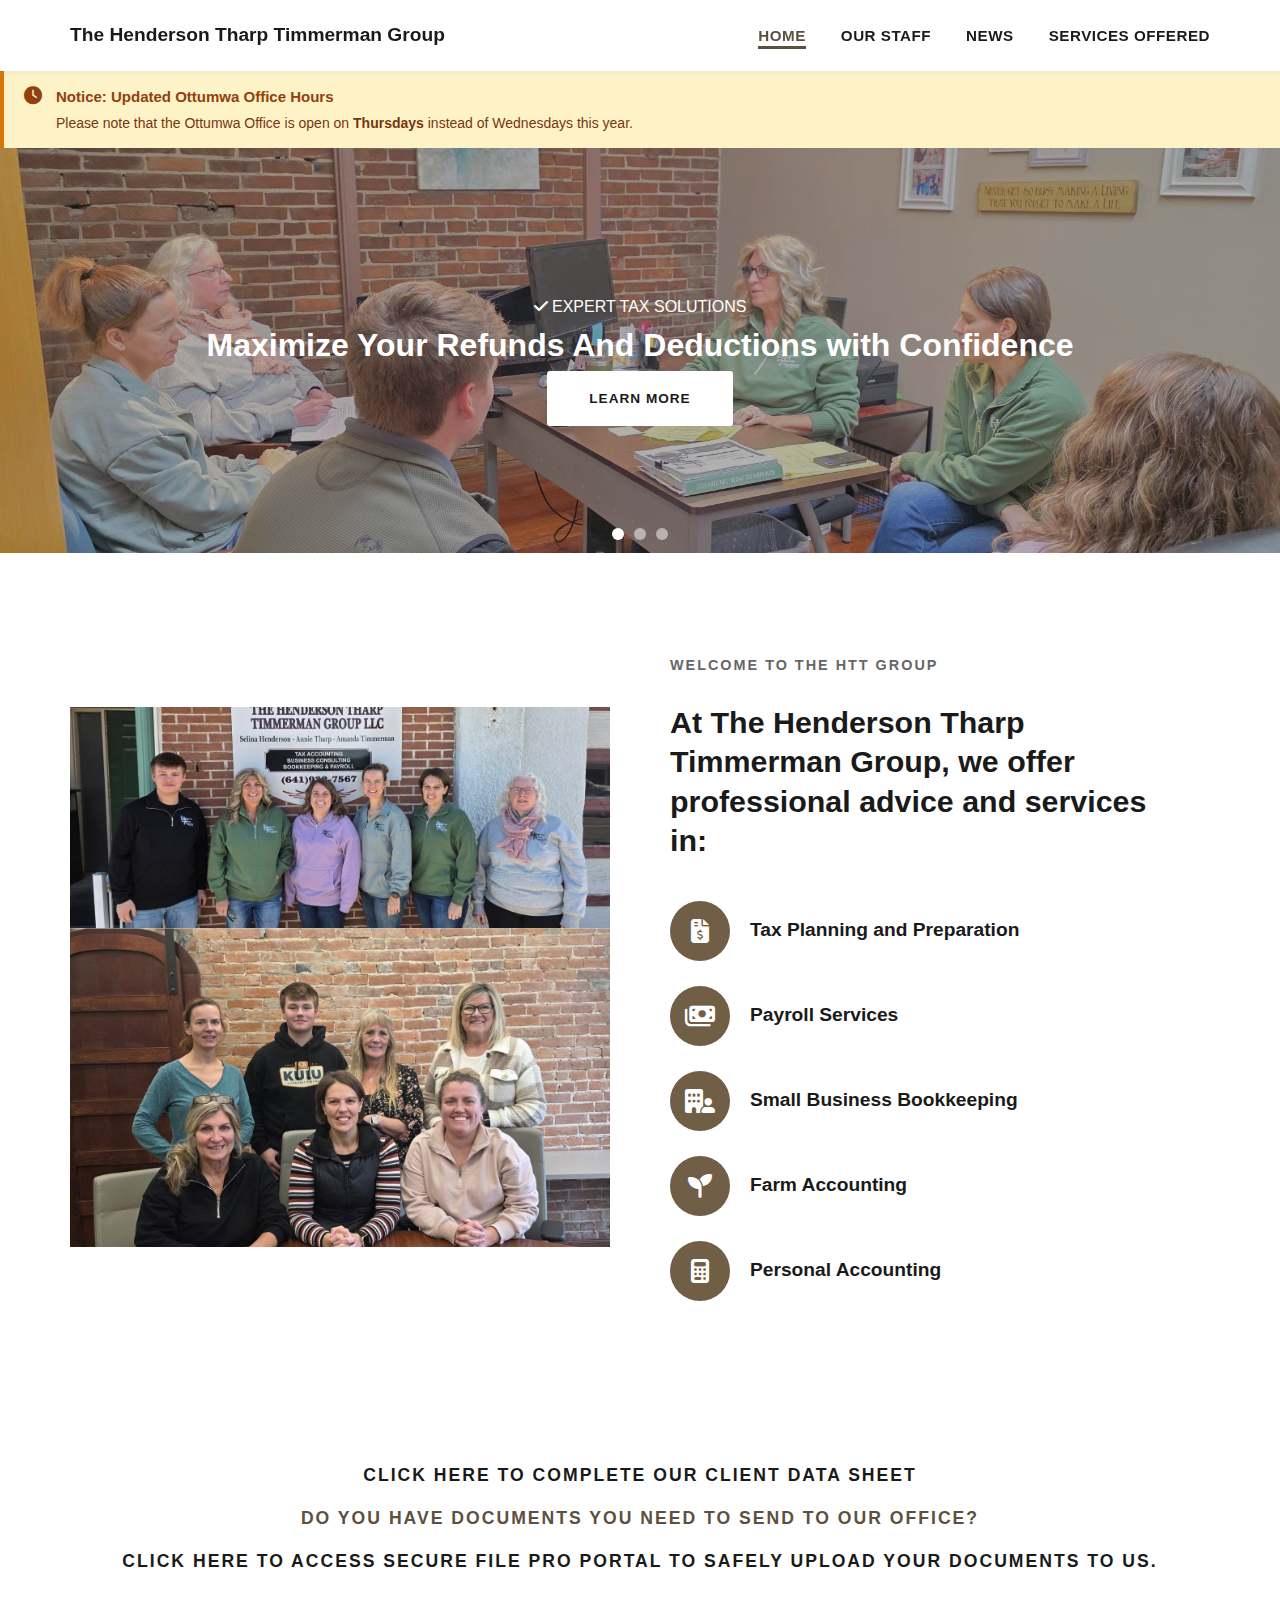
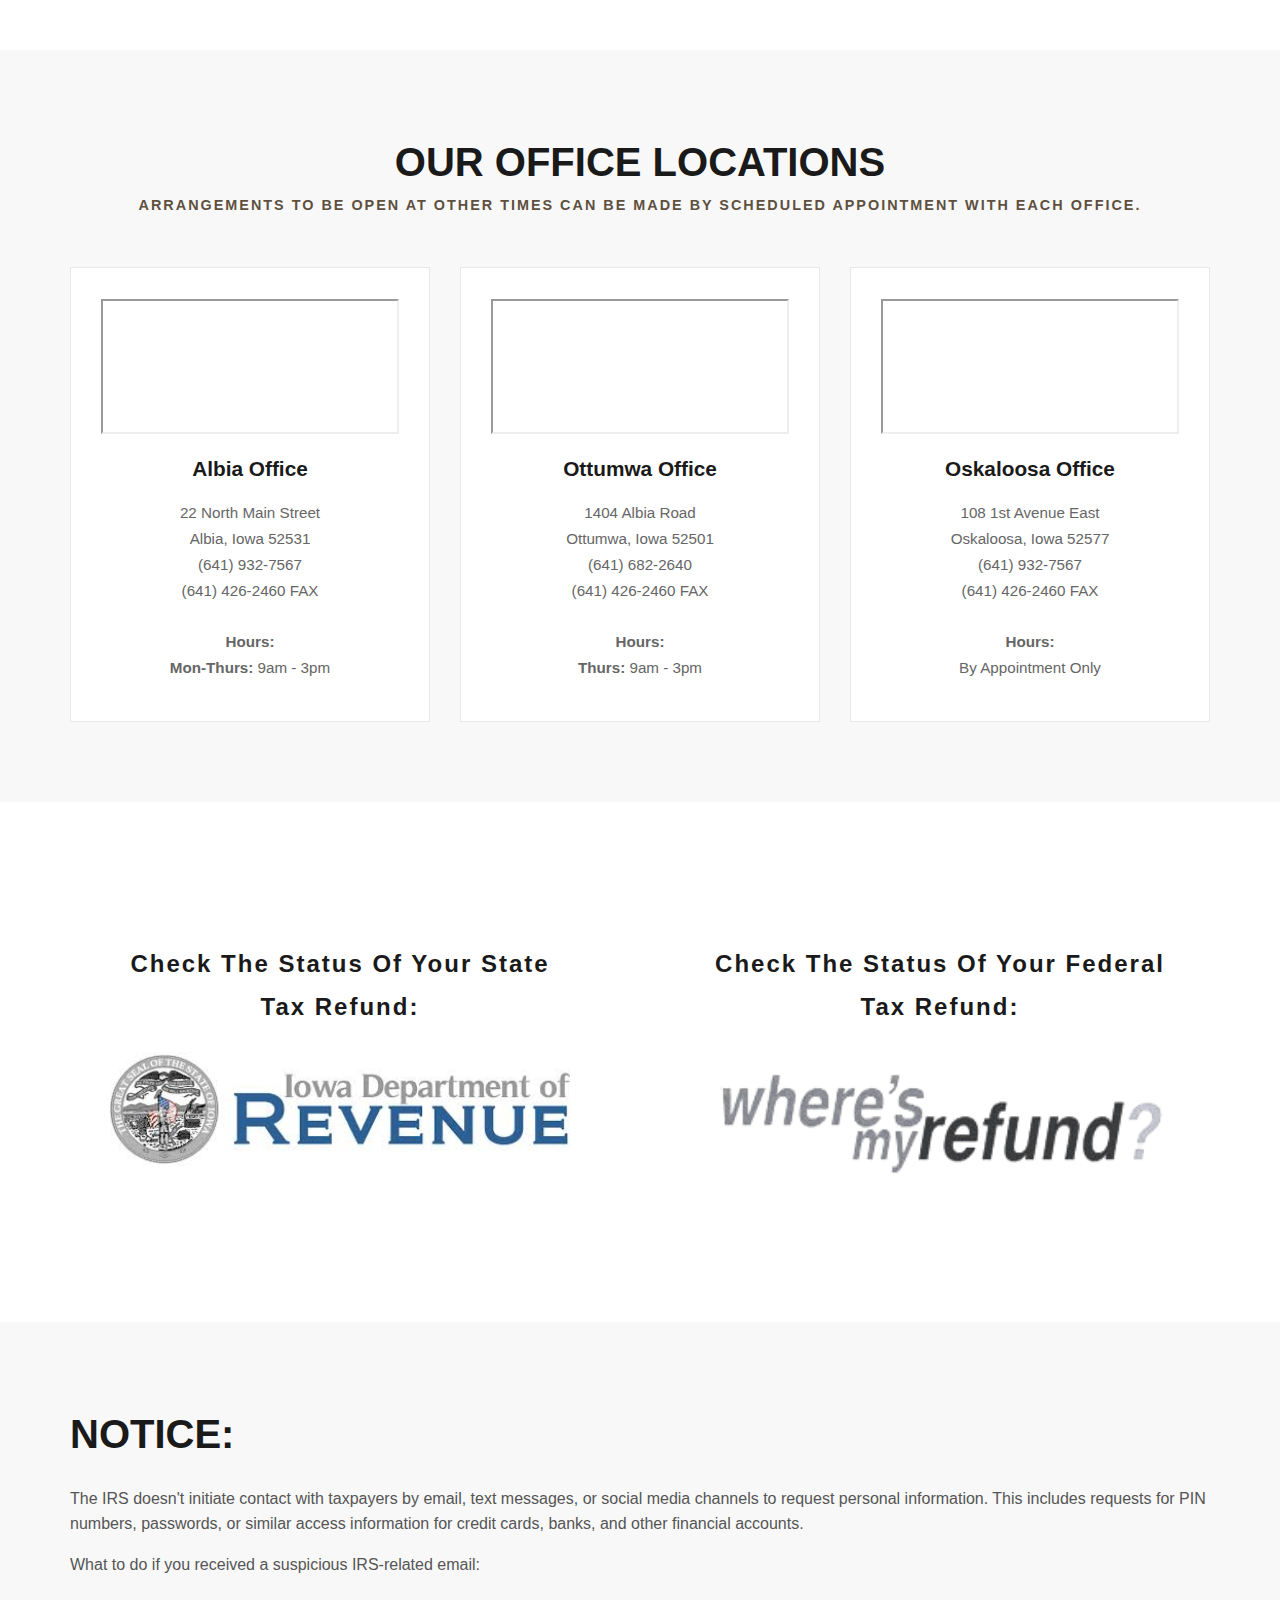
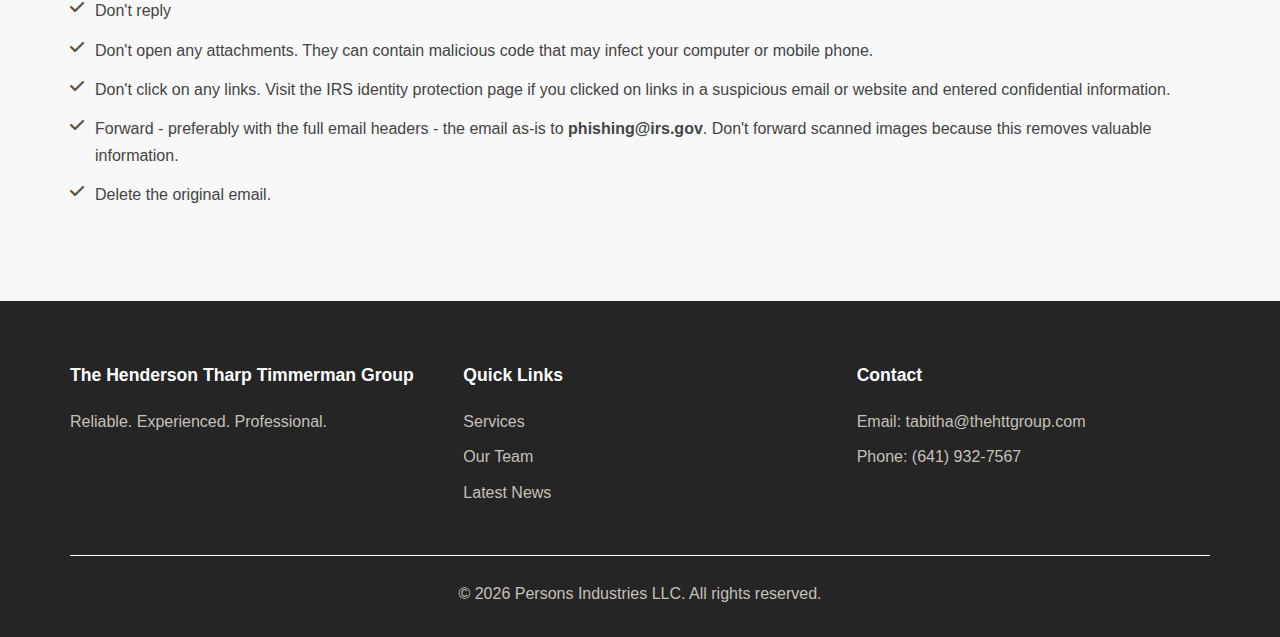
<file: index.html>
<!DOCTYPE html>
<html lang="en">
<head>
    <meta charset="UTF-8">
    <meta name="viewport" content="width=device-width, initial-scale=1.0">
    <title>The HTT Group</title>
    <link rel="icon" type="image/png" sizes="32x32" href="img/favicon-32x32.png">
    <link rel="icon" type="image/png" sizes="16x16" href="img/favicon-16x16.png">
    <link rel="apple-touch-icon" href="img/apple-touch-icon.png">
    <link rel="stylesheet" href="https://cdnjs.cloudflare.com/ajax/libs/font-awesome/6.4.0/css/all.min.css">
    <link rel="stylesheet" href="styles.css">
</head>
<body>
    <nav class="navbar">
        <div class="container">
            <div class="nav-brand">The Henderson Tharp Timmerman Group</div>
            <div class="mobile-menu-toggle" onclick="toggleMenu()">
                <span></span>
                <span></span>
                <span></span>
            </div>
            <div class="nav-content">
                <ul class="nav-menu" id="navMenu">
                    <li><a href="index.html" class="active">Home</a></li>
                    <li><a href="staff.html">Our Staff</a></li>
                    <li><a href="news.html">News</a></li>
                    <li><a href="services.html">Services Offered</a></li>
                </ul>
            </div>
        </div>
    </nav>

    <div style="z-index: 4000; background: #FEF3C7; border-left: 4px solid #D97706; padding: 14px 20px; display: flex; align-items: flex-start; gap: 14px; font-family: sans-serif; box-sizing: border-box;">
        <link rel="stylesheet" href="https://cdnjs.cloudflare.com/ajax/libs/font-awesome/6.5.0/css/all.min.css">
        <i class="fa-solid fa-clock" style="color: #92400E; font-size: 18px; margin-top: 2px; flex-shrink: 0;"></i>
        <div>
            <p style="margin: 0 0 4px; font-weight: bold; font-size: 15px; color: #92400E;">Notice: Updated Ottumwa Office Hours</p>
            <p style="margin: 0; font-size: 14px; color: #78350F; line-height: 1.5;">
            Please note that the Ottumwa Office is open on <strong style="color: #78350F;">Thursdays</strong> instead of Wednesdays this year.
            </p>
        </div>
    </div>

    <section class="hero">
        <div class="hero-slide active" style="background-image: url(img/hero-1.jpg);">
            <div class="hero-content">
                <p class="hero-label"><i class="fas fa-check"></i> EXPERT TAX SOLUTIONS</p>
                <h1>Maximize Your Refunds And Deductions with Confidence</h1>
                <a href="services.html" class="btn">Learn More</a>
            </div>
        </div>

        <div class="hero-slide" style="background-image: url(img/hero-2.jpg);">
            <div class="hero-content">
                <p class="hero-label"><i class="fas fa-check"></i> STREAMLINED PAYROLL SERVICES</p>
                <h1>Accurate, Compliant, Hassle-Free Payroll</h1>
                <a href="staff.html" class="btn">Contact Us</a>
            </div>
        </div>

        <div class="hero-slide" style="background-image: url(img/hero-3.jpg);">
            <div class="hero-content">
                <p class="hero-label"><i class="fas fa-check"></i> BOOKKEEPING MADE EASY</p>
                <h1>Take Control of Your Financial Data</h1>
                <a href="news.html" class="btn">Stay Updated</a>
            </div>
        </div>

        <div class="carousel-dots">
            <span class="carousel-dot active"></span>
            <span class="carousel-dot"></span>
            <span class="carousel-dot"></span>
        </div>
    </section>

    <section class="about-section-split">
        <div class="container">
            <div class="about-split-container">
                <div class="about-image">
                </div>
                <div class="about-content-box">
                    <p class="section-label">WELCOME TO THE HTT GROUP</p>
                    <h2>At The Henderson Tharp Timmerman Group, we offer professional advice and services in:</h2>
                    <div class="icon-list">
                        <div class="icon-list-item">
                            <div class="icon-circle">
                                <i class="fa-solid fa-file-invoice-dollar"></i>
                            </div>
                            <div class="icon-list-content">
                                <h3>Tax Planning and Preparation</h3>
                            </div>
                        </div>
                        <div class="icon-list-item">
                            <div class="icon-circle">
                                <i class="fa-solid fa-money-bills"></i>
                            </div>
                            <div class="icon-list-content">
                                <h3>Payroll Services</h3>
                            </div>
                        </div>
                        <div class="icon-list-item">
                            <div class="icon-circle">
                                <i class="fa-solid fa-building-user"></i>
                            </div>
                            <div class="icon-list-content">
                                <h3>Small Business Bookkeeping</h3>
                            </div>
                        </div>
                        <div class="icon-list-item">
                            <div class="icon-circle">
                                <i class="fa-solid fa-seedling"></i>
                            </div>
                            <div class="icon-list-content">
                                <h3>Farm Accounting</h3>
                            </div>
                        </div>
                        <div class="icon-list-item">
                            <div class="icon-circle">
                                <i class="fa-solid fa-calculator"></i>
                            </div>
                            <div class="icon-list-content">
                                <h3>Personal Accounting</h3>
                            </div>
                        </div>
                    </div>
                </div>
            </div>
        </div>
    </section>

    <section class="htt-link-section-split">
        <div class="container">
            <p class="section-label"><a href="./docs/HTT Client Data Sheet.pdf" download>Click Here To Complete Our Client Data Sheet</a></p>
            <p class="section-label">Do you have documents you need to send to our office?</p>
            <p class="section-label"><a href="https://httgroup.securefilepro.com/portal/#/login">Click Here To Access Secure File Pro Portal To Safely Upload Your Documents To Us.</a></p>
        </div>
    </section>

    <section class="location-grid-section">
        <div class="container">
            <div style="text-align: center; margin-bottom: 30px;">
                <h2 style="font-size: 2.5rem; color: #1a1a1a; font-weight: 700;">OUR OFFICE LOCATIONS</h2>
                <p class="section-label">Arrangements to be open at other times can be made by scheduled appointment with each office.</p>
            </div>
            <div class="location-grid">
                <div class="location-box">
                    <div class="location-icon-large">
                        <iframe src="https://www.google.com/maps/embed?pb=!1m18!1m12!1m3!1d1278.6117743544253!2d-92.80694006069244!3d41.02784818959012!2m3!1f0!2f0!3f0!3m2!1i1024!2i768!4f13.1!3m3!1m2!1s0x87e8c7185b089da7%3A0x7b2d26bb5b47b4c8!2sBoyle%20%26%20Henderson%20PC!5e1!3m2!1sen!2sus!4v1767899458369!5m2!1sen!2sus" loading="lazy" referrerpolicy="no-referrer-when-downgrade"></iframe>
                    </div>
                    <h3>Albia Office</h3>
                    <p>22 North Main Street</p>
                    <p>Albia, Iowa 52531</p>
                    <p>(641) 932-7567</p>
                    <p>(641) 426-2460 FAX</p>
                    <br>
                    <p><b>Hours:</b></p>
                    <p><b>Mon-Thurs:</b> 9am - 3pm</p>
                </div>
                <div class="location-box">
                    <div class="location-icon-large">
                        <iframe src="https://www.google.com/maps/embed?pb=!1m18!1m12!1m3!1d10231.818348111321!2d-92.44595360474516!3d41.00902094551442!2m3!1f0!2f0!3f0!3m2!1i1024!2i768!4f13.1!3m3!1m2!1s0x87e61e0b511f0bb1%3A0xb411e5f577038b4!2s1404%20Albia%20Rd%2C%20Ottumwa%2C%20IA%2052501!5e1!3m2!1sen!2sus!4v1767899907561!5m2!1sen!2sus" loading="lazy" referrerpolicy="no-referrer-when-downgrade"></iframe>
                    </div>
                    <h3>Ottumwa Office</h3>
                    <p>1404 Albia Road</p>
                    <p>Ottumwa, Iowa 52501</p>
                    <p>(641) 682-2640</p>
                    <p>(641) 426-2460 FAX</p>
                    <br>
                    <p><b>Hours:</b></p>
                    <p><b>Thurs:</b> 9am - 3pm</p>
                </div>
                <div class="location-box">
                    <div class="location-icon-large">
                        <iframe src="https://www.google.com/maps/embed?pb=!1m18!1m12!1m3!1d3028.739287502486!2d-92.64800693322756!3d41.29409458291597!2m3!1f0!2f0!3f0!3m2!1i1024!2i768!4f13.1!3m3!1m2!1s0x87ef4da6c4064c51%3A0x824dd3822e5d972d!2s108%201st%20Ave%20E%2C%20Oskaloosa%2C%20IA%2052577!5e1!3m2!1sen!2sus!4v1767899764069!5m2!1sen!2sus" loading="lazy" referrerpolicy="no-referrer-when-downgrade"></iframe>
                    </div>
                    <h3>Oskaloosa Office</h3>
                    <p>108 1st Avenue East</p>
                    <p>Oskaloosa, Iowa 52577</p>
                    <p>(641) 932-7567</p>
                    <p>(641) 426-2460 FAX</p>
                    <br>
                    <p><b>Hours:</b></p>
                    <p>By Appointment Only</p>
                </div>
            </div>
        </div>
    </section>

    <section class="link-section-split">
        <div class="container">
            <div class="link-split-container">
                <div class="link-content-box">
                    <p class="section-label">Check The Status Of Your State Tax Refund:</p>
                    <a href="https://govconnect.iowa.gov/TAP/_/" target="_blank" rel="noopener noreferrer">
                        <img src="img/iowa-dor.jpg" alt="Federal Tax Refund" class="link-box-image">
                    </a>
                </div>
                <div class="link-content-box">
                    <p class="section-label">Check The Status Of Your Federal Tax Refund:</p>
                    <a href="https://sa.www4.irs.gov/wmr/" target="_blank" rel="noopener noreferrer">
                        <img src="img/irs-refund.png" alt="Federal Tax Refund" class="link-box-image">
                    </a>
                </div>
            </div>
        </div>
    </section>

    <section class="warnings-grid-section">
        <div class="container">
            <h2>NOTICE:</h2>
            <p class="warning-label">
                The IRS doesn't initiate contact with taxpayers by email, text messages, or social media channels to request personal information. This includes requests for PIN numbers, passwords, or similar access information for credit cards, banks, and other financial accounts.
            </p>
            <p>What to do if you received a suspicious IRS-related email:</p>
            <ul class="warning-list">
                <li><i class="fas fa-check"></i> Don't reply</li>
                <li><i class="fas fa-check"></i> Don't open any attachments. They can contain malicious code that may infect your computer or mobile phone.</li>
                <li><i class="fas fa-check"></i> Don't click on any links. Visit the IRS identity protection page if you clicked on links in a suspicious email or website and entered confidential information.</li>
                <li><i class="fas fa-check"></i> Forward - preferably with the full email headers - the email as-is to <strong>phishing@irs.gov</strong>. Don't forward scanned images because this removes valuable information.</li>
                <li><i class="fas fa-check"></i> Delete the original email.</li>
            </ul>
        </div>
    </section>

    <footer class="footer">
        <div class="container">
            <div class="footer-content">
                <div class="footer-col">
                    <h4>The Henderson Tharp Timmerman Group</h4>
                    <p>Reliable. Experienced. Professional.</p>
                </div>
                <div class="footer-col">
                    <h4>Quick Links</h4>
                    <ul>
                        <li><a href="services.html">Services</a></li>
                        <li><a href="staff.html">Our Team</a></li>
                        <li><a href="news.html">Latest News</a></li>
                    </ul>
                </div>
                <div class="footer-col">
                    <h4>Contact</h4>
                    <p>Email: <a href="mailto:tabitha@thehttgroup.com">tabitha@thehttgroup.com</a></p>
                    <p>Phone: <a href="tel:+16419327567">(641) 932-7567</a></p>
                </div>
            </div>
            <div class="footer-bottom">
                <p>&copy; 2026 <a href="https://www.personsindustries.com/">Persons Industries LLC.</a> All rights reserved.</p>
            </div>
        </div>
    </footer>

    <script>
        function toggleMenu() {
            const menu = document.getElementById('navMenu');
            const toggle = document.querySelector('.mobile-menu-toggle');
            menu.classList.toggle('active');
            toggle.classList.toggle('active');
        }

        // Carousel functionality
        let currentSlide = 0;
        const slides = document.querySelectorAll('.hero-slide');
        const dots = document.querySelectorAll('.carousel-dot');

        function updateSlide() {
            slides.forEach((slide, index) => {
                slide.classList.toggle('active', index === currentSlide);
            });

            dots.forEach((dot, index) => {
                dot.classList.toggle('active', index === currentSlide);
            });
        }

        dots.forEach((dot, index) => {
            dot.addEventListener('click', () => {
                currentSlide = index;
                updateSlide();
            });
        });

        // Auto-rotate carousel
        setInterval(() => {
            currentSlide = (currentSlide + 1) % slides.length;
            updateSlide();
        }, 5000);

        function updateNavText() {
            const navBrand = document.querySelector('.nav-brand');
            if (window.innerWidth <= 475) {
            navBrand.textContent = "The HTT Group";
            } else {
            navBrand.textContent = "The Henderson Tharp Timmerman Group";
            }
        }

        window.addEventListener('resize', updateNavText);
        window.addEventListener('load', updateNavText);
    </script>
</body>
</html>
</file>
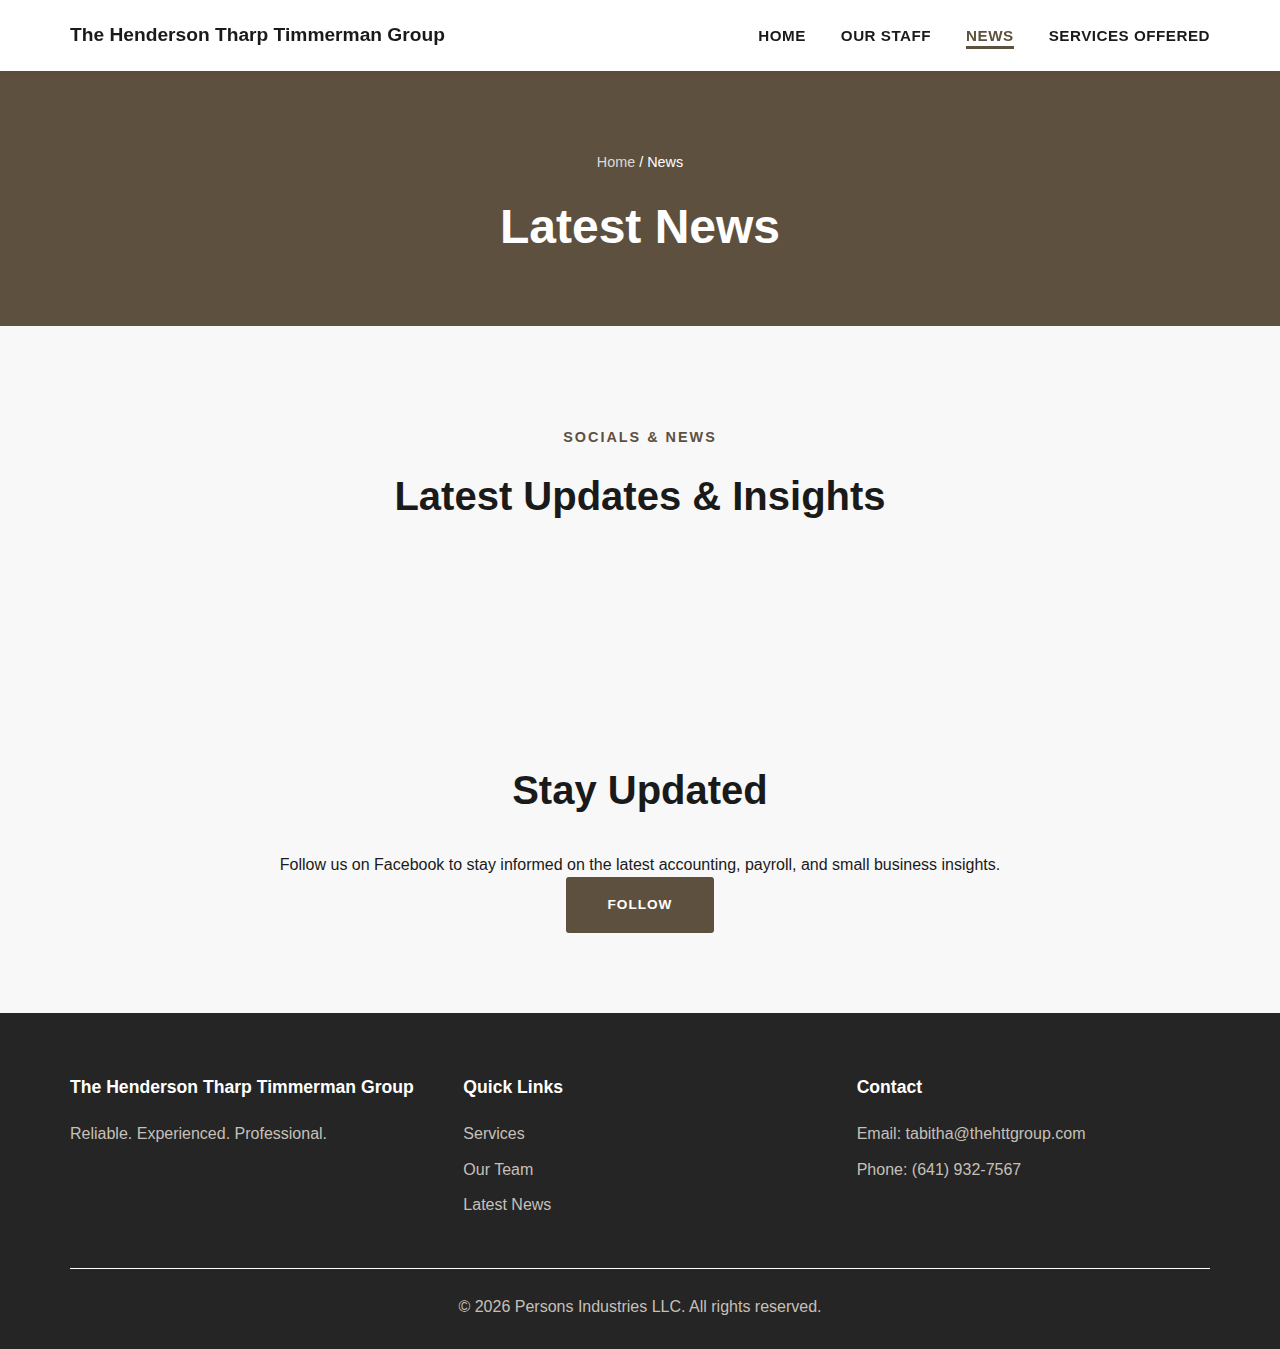
<file: news.html>
<!DOCTYPE html>
<html lang="en">
<head>
    <meta charset="UTF-8">
    <meta name="viewport" content="width=device-width, initial-scale=1.0">
    <title>News | HTT Group | Iowa Accounting Firm</title>
    <meta name="description" content="Stay up to date with the latest accounting, payroll, and small business tax news and insights from The HTT Group. Follow us on Facebook for timely updates.">
    <link rel="icon" type="image/png" sizes="32x32" href="img/favicon-32x32.png">
    <link rel="icon" type="image/png" sizes="16x16" href="img/favicon-16x16.png">
    <link rel="apple-touch-icon" href="img/apple-touch-icon.png">
    <link rel="stylesheet" href="https://cdnjs.cloudflare.com/ajax/libs/font-awesome/6.4.0/css/all.min.css">
    <link rel="stylesheet" href="styles.css">
</head>
<body>
    <nav class="navbar">
        <div class="container">
            <div class="nav-brand">The Henderson Tharp Timmerman Group</div>
            <div class="mobile-menu-toggle" onclick="toggleMenu()">
                <span></span>
                <span></span>
                <span></span>
            </div>
            <div class="nav-content">
                <ul class="nav-menu" id="navMenu">
                    <li><a href="index.html">Home</a></li>
                    <li><a href="staff.html">Our Staff</a></li>
                    <li><a href="news.html" class="active">News</a></li>
                    <li><a href="services.html">Services Offered</a></li>
                </ul>
            </div>
        </div>
    </nav>

    <section class="page-header">
        <div class="container">
            <p class="breadcrumb"><a href="index.html">Home</a> / News</p>
            <h1>Latest News</h1>
        </div>
    </section>

    <section class="news-section">
        <div class="container news-container">
            <div style="text-align: center; margin-bottom: 50px;">
                <p class="section-label">SOCIALS & NEWS</p>
                <h2 style="font-size: 2.5rem; color: #1a1a1a; font-weight: 700;">Latest Updates & Insights</h2>
            </div>
            <script src="https://cdn.commoninja.com/sdk/latest/commonninja.js" defer></script>
            <div class="commonninja_component pid-c503b48c-a515-414d-8db8-f5bb50616e20"></div>
        </div>
    </section>

    <section class="cta-section">
        <div class="container">
            <h2>Stay Updated</h2>
            <p>Follow us on Facebook to stay informed on the latest accounting, payroll, and small business insights.</p>
            <a href="https://www.facebook.com/p/The-Henderson-Tharp-Timmerman-Group-LLC-61576018780923/" class="btn btn-primary">Follow</a>
        </div>
    </section>

    <footer class="footer">
        <div class="container">
            <div class="footer-content">
                <div class="footer-col">
                    <h4>The Henderson Tharp Timmerman Group</h4>
                    <p>Reliable. Experienced. Professional.</p>
                </div>
                <div class="footer-col">
                    <h4>Quick Links</h4>
                    <ul>
                        <li><a href="services.html">Services</a></li>
                        <li><a href="staff.html">Our Team</a></li>
                        <li><a href="news.html">Latest News</a></li>
                    </ul>
                </div>
                <div class="footer-col">
                    <h4>Contact</h4>
                    <p>Email: <a href="mailto:tabitha@thehttgroup.com">tabitha@thehttgroup.com</a></p>
                    <p>Phone: <a href="tel:+16419327567">(641) 932-7567</a></p>
                </div>
            </div>
            <div class="footer-bottom">
                <p>&copy; 2026 <a href="https://www.personsindustries.com/">Persons Industries LLC.</a> All rights reserved.</p>
            </div>
        </div>
    </footer>

    <script>
        function toggleMenu() {
            const menu = document.getElementById('navMenu');
            const toggle = document.querySelector('.mobile-menu-toggle');
            menu.classList.toggle('active');
            toggle.classList.toggle('active');
        }

        function updateNavText() {
            const navBrand = document.querySelector('.nav-brand');
            if (window.innerWidth <= 475) {
            navBrand.textContent = "The HTT Group";
            } else {
            navBrand.textContent = "The Henderson Tharp Timmerman Group";
            }
        }

        window.addEventListener('resize', updateNavText);
        window.addEventListener('load', updateNavText);
    </script>
</body>
</html>
</file>
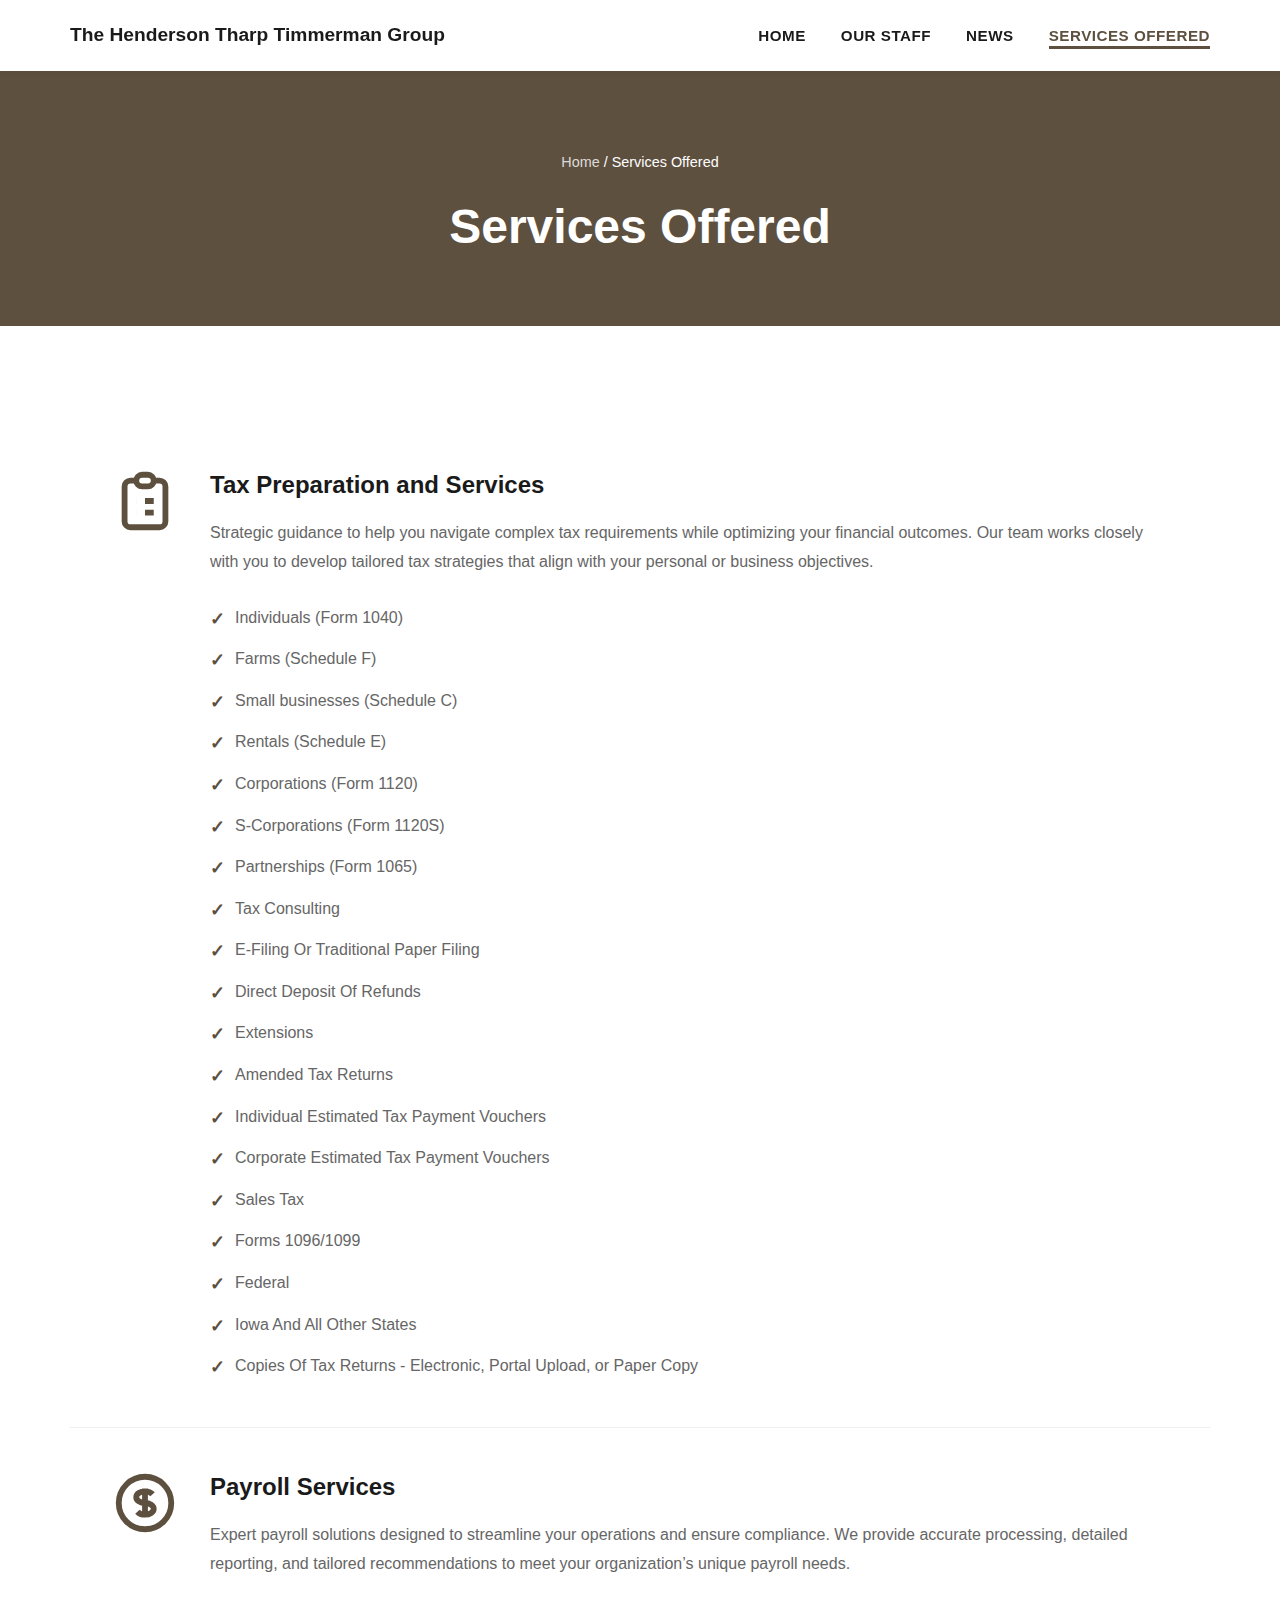
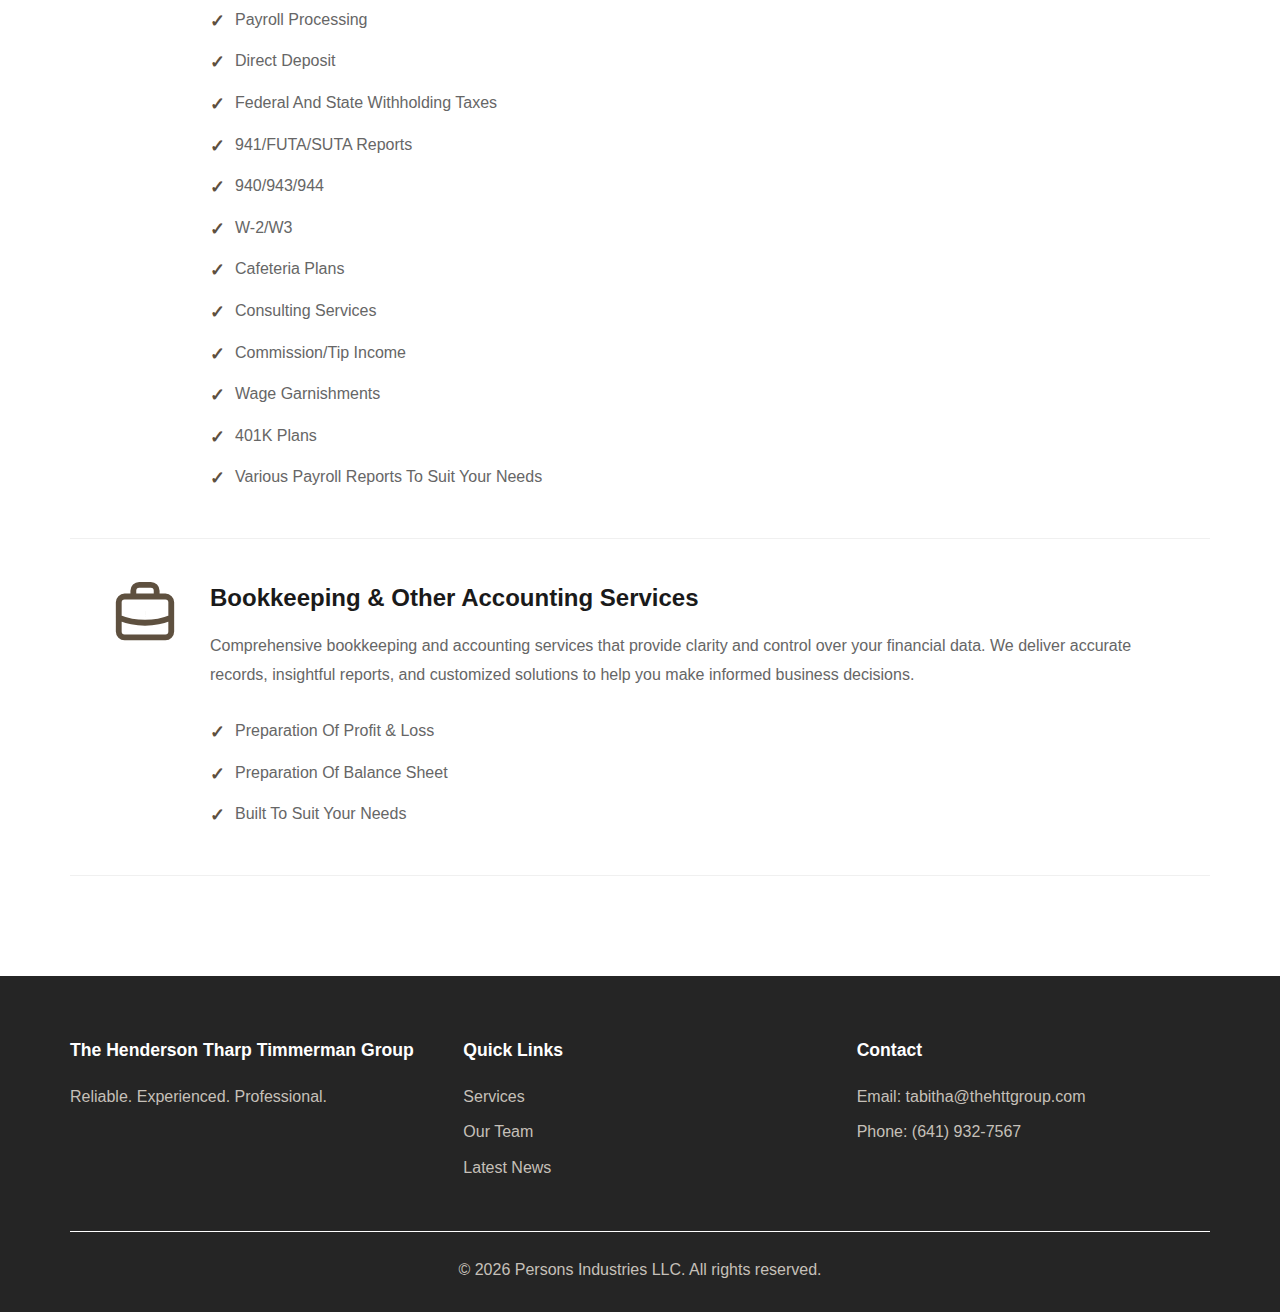
<file: services.html>
<!DOCTYPE html>
<html lang="en">
<head>
    <meta charset="UTF-8">
    <meta name="viewport" content="width=device-width, initial-scale=1.0">
    <title>Services | HTT Group | Iowa Accounting</title>
    <meta name="description" content="HTT Group provides comprehensive tax preparation, payroll processing, and bookkeeping services for individuals, farms, small businesses, and corporations in Iowa.">
    <link rel="icon" type="image/png" sizes="32x32" href="img/favicon-32x32.png">
    <link rel="icon" type="image/png" sizes="16x16" href="img/favicon-16x16.png">
    <link rel="apple-touch-icon" href="img/apple-touch-icon.png">
    <link rel="stylesheet" href="https://cdnjs.cloudflare.com/ajax/libs/font-awesome/6.4.0/css/all.min.css">
    <link rel="stylesheet" href="styles.css">

    <script type="application/ld+json">
        {
            "@context": "https://schema.org",
            "@type": "Service",
            "provider": {
                "@type": "AccountingService",
                "name": "The Henderson Tharp Timmerman Group",
                "url": "https://thehttgroup.com"
            },
            "hasOfferCatalog": {
                "@type": "OfferCatalog",
                "name": "Accounting & Financial Services",
                "itemListElement": [
                {
                    "@type": "Offer",
                    "itemOffered": {
                    "@type": "Service",
                    "name": "Tax Preparation and Services",
                    "description": "Individual, farm, small business, corporate, and multi-state tax preparation including e-filing, extensions, and amended returns."
                    }
                },
                {
                    "@type": "Offer",
                    "itemOffered": {
                    "@type": "Service",
                    "name": "Payroll Services",
                    "description": "Full-service payroll processing including direct deposit, tax withholding, W-2/W-3 preparation, and 401K plans."
                    }
                },
                {
                    "@type": "Offer",
                    "itemOffered": {
                    "@type": "Service",
                    "name": "Bookkeeping & Accounting Services",
                    "description": "Comprehensive bookkeeping including profit & loss, balance sheet preparation, and custom financial reporting."
                    }
                }
                ]
            }
        }
    </script>
</head>
<body>
    <nav class="navbar">
        <div class="container">
            <div class="nav-brand">The Henderson Tharp Timmerman Group</div>
            <div class="mobile-menu-toggle" onclick="toggleMenu()">
                <span></span>
                <span></span>
                <span></span>
            </div>
            <div class="nav-content">
                <ul class="nav-menu" id="navMenu">
                    <li><a href="index.html">Home</a></li>
                    <li><a href="staff.html">Our Staff</a></li>
                    <li><a href="news.html">News</a></li>
                    <li><a href="services.html" class="active">Services Offered</a></li>
                </ul>
            </div>
        </div>
    </nav>

    <section class="page-header">
        <div class="container">
            <p class="breadcrumb"><a href="index.html">Home</a> / Services Offered</p>
            <h1>Services Offered</h1>
        </div>
    </section>

    <section class="services-section">
        <div class="container">
            <div class="services-list">
                <div class="service-item">
                    <div class="service-icon">
                        <svg viewBox="0 0 24 24" fill="none" stroke="currentColor" stroke-width="2">
                            <path d="M9 5H7a2 2 0 00-2 2v12a2 2 0 002 2h10a2 2 0 002-2V7a2 2 0 00-2-2h-2M9 5a2 2 0 002 2h2a2 2 0 002-2M9 5a2 2 0 012-2h2a2 2 0 012 2m-3 7h3m-3 4h3m-6-4h.01M9 16h.01"/>
                        </svg>
                    </div>
                    <div class="service-content">
                        <h3>Tax Preparation and Services</h3>
                        <p>Strategic guidance to help you navigate complex tax requirements while optimizing your financial outcomes. Our team works closely with you to develop tailored tax strategies that align with your personal or business objectives.</p>
                        <ul class="service-features">
                            <li>Individuals (Form 1040)</li>
                            <li>Farms (Schedule F)</li>
                            <li>Small businesses (Schedule C) </li>
                            <li>Rentals (Schedule E)</li>
                            <li>Corporations (Form 1120)</li>
                            <li>S-Corporations (Form 1120S)</li>
                            <li>Partnerships (Form 1065)</li>
                            <li>Tax Consulting</li>
                            <li>E-Filing Or Traditional Paper Filing</li>
                            <li>Direct Deposit Of Refunds</li>
                            <li>Extensions</li>
                            <li>Amended Tax Returns</li>
                            <li>Individual Estimated Tax Payment Vouchers</li>
                            <li>Corporate Estimated Tax Payment Vouchers</li>
                            <li>Sales Tax</li>
                            <li>Forms 1096/1099</li>
                            <li>Federal</li>
                            <li>Iowa And All Other States</li>
                            <li>Copies Of Tax Returns - Electronic, Portal Upload, or Paper Copy</li>
                        </ul>
                    </div>
                </div>

                <div class="service-item">
                    <div class="service-icon">
                        <svg viewBox="0 0 24 24" fill="none" stroke="currentColor" stroke-width="2">
                            <path d="M12 8c-1.657 0-3 .895-3 2s1.343 2 3 2 3 .895 3 2-1.343 2-3 2m0-8c1.11 0 2.08.402 2.599 1M12 8V7m0 1v8m0 0v1m0-1c-1.11 0-2.08-.402-2.599-1M21 12a9 9 0 11-18 0 9 9 0 0118 0z"/>
                        </svg>
                    </div>
                    <div class="service-content">
                        <h3>Payroll Services</h3>
                        <p>Expert payroll solutions designed to streamline your operations and ensure compliance. We provide accurate processing, detailed reporting, and tailored recommendations to meet your organization’s unique payroll needs.</p>
                        <ul class="service-features">
                            <li>Payroll Processing</li>
                            <li>Direct Deposit</li>
                            <li>Federal And State Withholding Taxes</li>
                            <li>941/FUTA/SUTA Reports</li>
                            <li>940/943/944</li>
                            <li>W-2/W3</li>
                            <li>Cafeteria Plans</li>
                            <li>Consulting Services</li>
                            <li>Commission/Tip Income</li>
                            <li>Wage Garnishments</li>
                            <li>401K Plans</li>
                            <li>Various Payroll Reports To Suit Your Needs</li>
                        </ul>
                    </div>
                </div>

                <div class="service-item">
                    <div class="service-icon">
                        <svg viewBox="0 0 24 24" fill="none" stroke="currentColor" stroke-width="2">
                            <path d="M21 13.255A23.931 23.931 0 0112 15c-3.183 0-6.22-.62-9-1.745M16 6V4a2 2 0 00-2-2h-4a2 2 0 00-2 2v2m4 6h.01M5 20h14a2 2 0 002-2V8a2 2 0 00-2-2H5a2 2 0 00-2 2v10a2 2 0 002 2z"/>
                        </svg>
                    </div>
                    <div class="service-content">
                        <h3>Bookkeeping & Other Accounting Services</h3>
                        <p>Comprehensive bookkeeping and accounting services that provide clarity and control over your financial data. We deliver accurate records, insightful reports, and customized solutions to help you make informed business decisions.</p>
                        <ul class="service-features">
                            <li>Preparation Of Profit & Loss</li>
                            <li>Preparation Of Balance Sheet</li>
                            <li>Built To Suit Your Needs</li>
                        </ul>
                    </div>
                </div>
            </div>
        </div>
    </section>

    <footer class="footer">
        <div class="container">
            <div class="footer-content">
                <div class="footer-col">
                    <h4>The Henderson Tharp Timmerman Group</h4>
                    <p>Reliable. Experienced. Professional.</p>
                </div>
                <div class="footer-col">
                    <h4>Quick Links</h4>
                    <ul>
                        <li><a href="services.html">Services</a></li>
                        <li><a href="staff.html">Our Team</a></li>
                        <li><a href="news.html">Latest News</a></li>
                    </ul>
                </div>
                <div class="footer-col">
                    <h4>Contact</h4>
                    <p>Email: <a href="mailto:tabitha@thehttgroup.com">tabitha@thehttgroup.com</a></p>
                    <p>Phone: <a href="tel:+16419327567">(641) 932-7567</a></p>
                </div>
            </div>
            <div class="footer-bottom">
                <p>&copy; 2026 <a href="https://www.personsindustries.com/">Persons Industries LLC.</a> All rights reserved.</p>
            </div>
        </div>
    </footer>

    <script>
        function toggleMenu() {
            const menu = document.getElementById('navMenu');
            const toggle = document.querySelector('.mobile-menu-toggle');
            menu.classList.toggle('active');
            toggle.classList.toggle('active');
        }

        function updateNavText() {
            const navBrand = document.querySelector('.nav-brand');
            if (window.innerWidth <= 475) {
            navBrand.textContent = "The HTT Group";
            } else {
            navBrand.textContent = "The Henderson Tharp Timmerman Group";
            }
        }

        window.addEventListener('resize', updateNavText);
        window.addEventListener('load', updateNavText);
    </script>
</body>
</html>
</file>
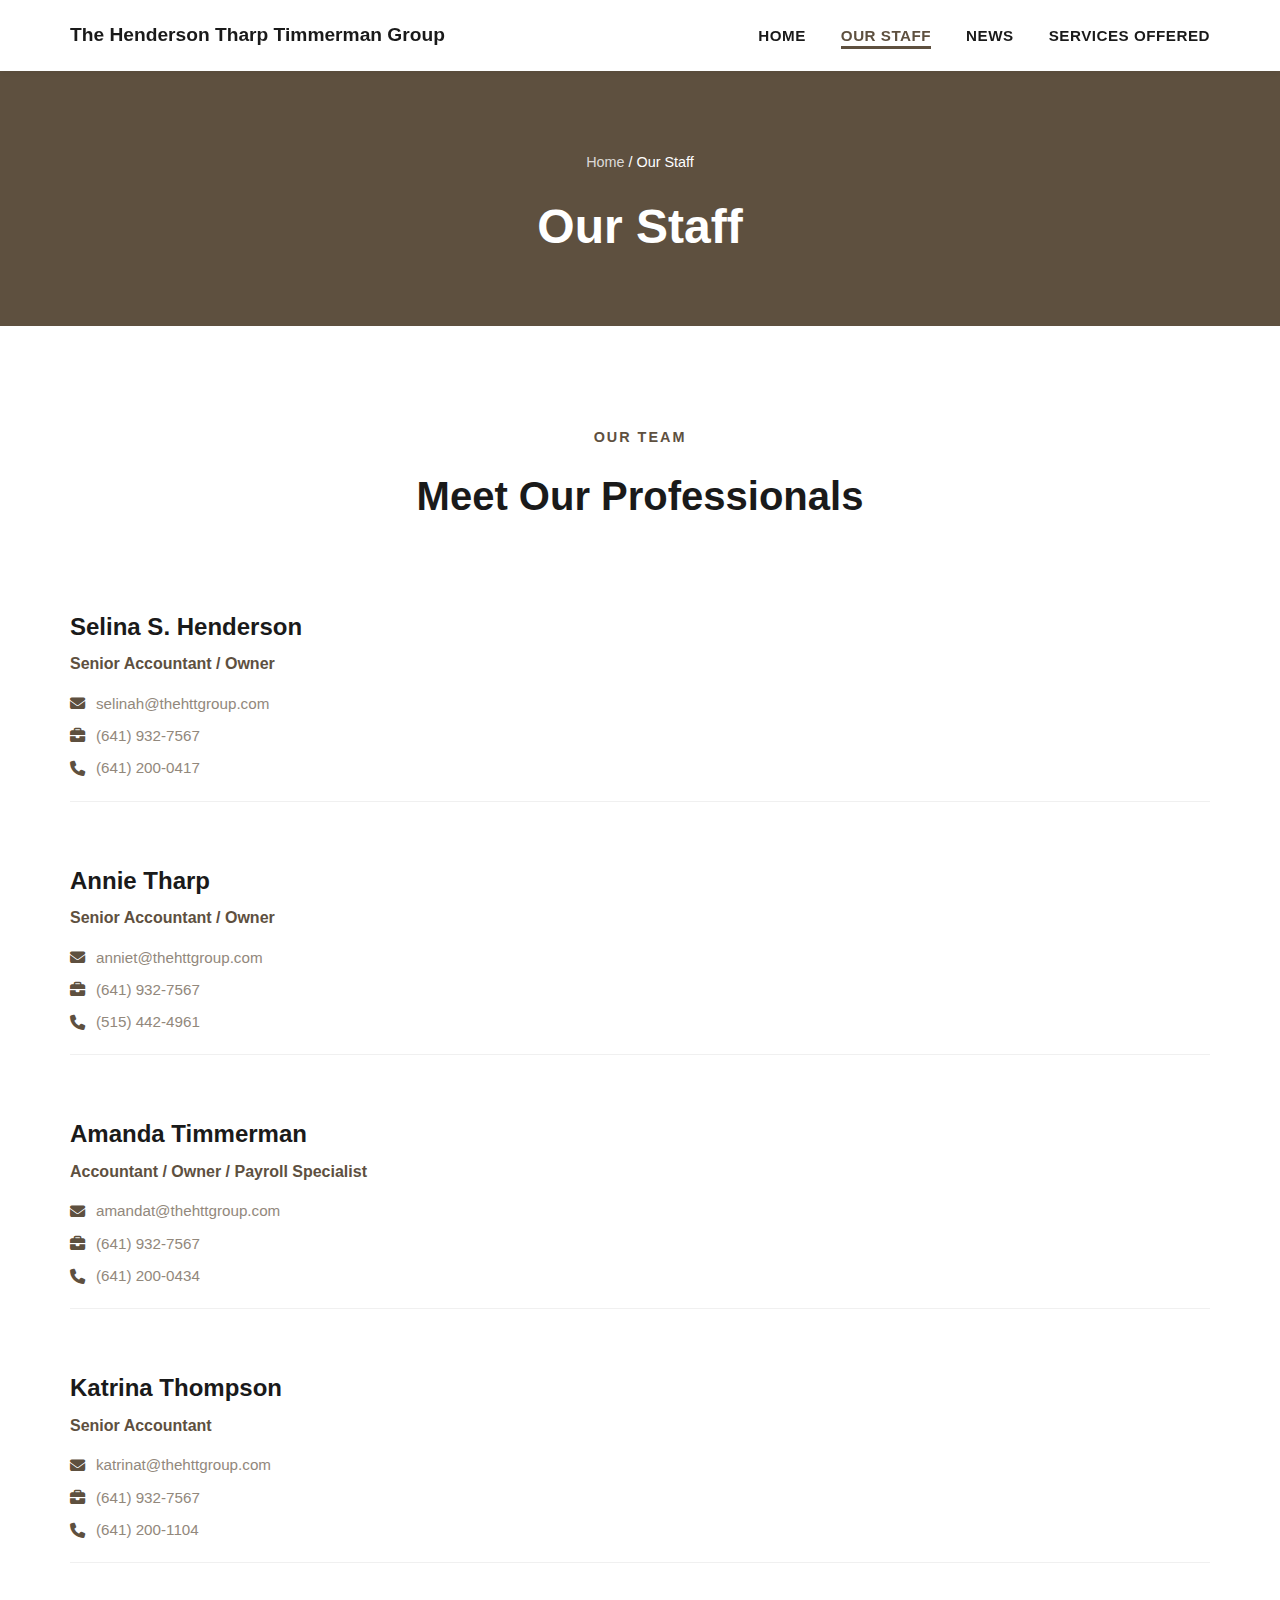
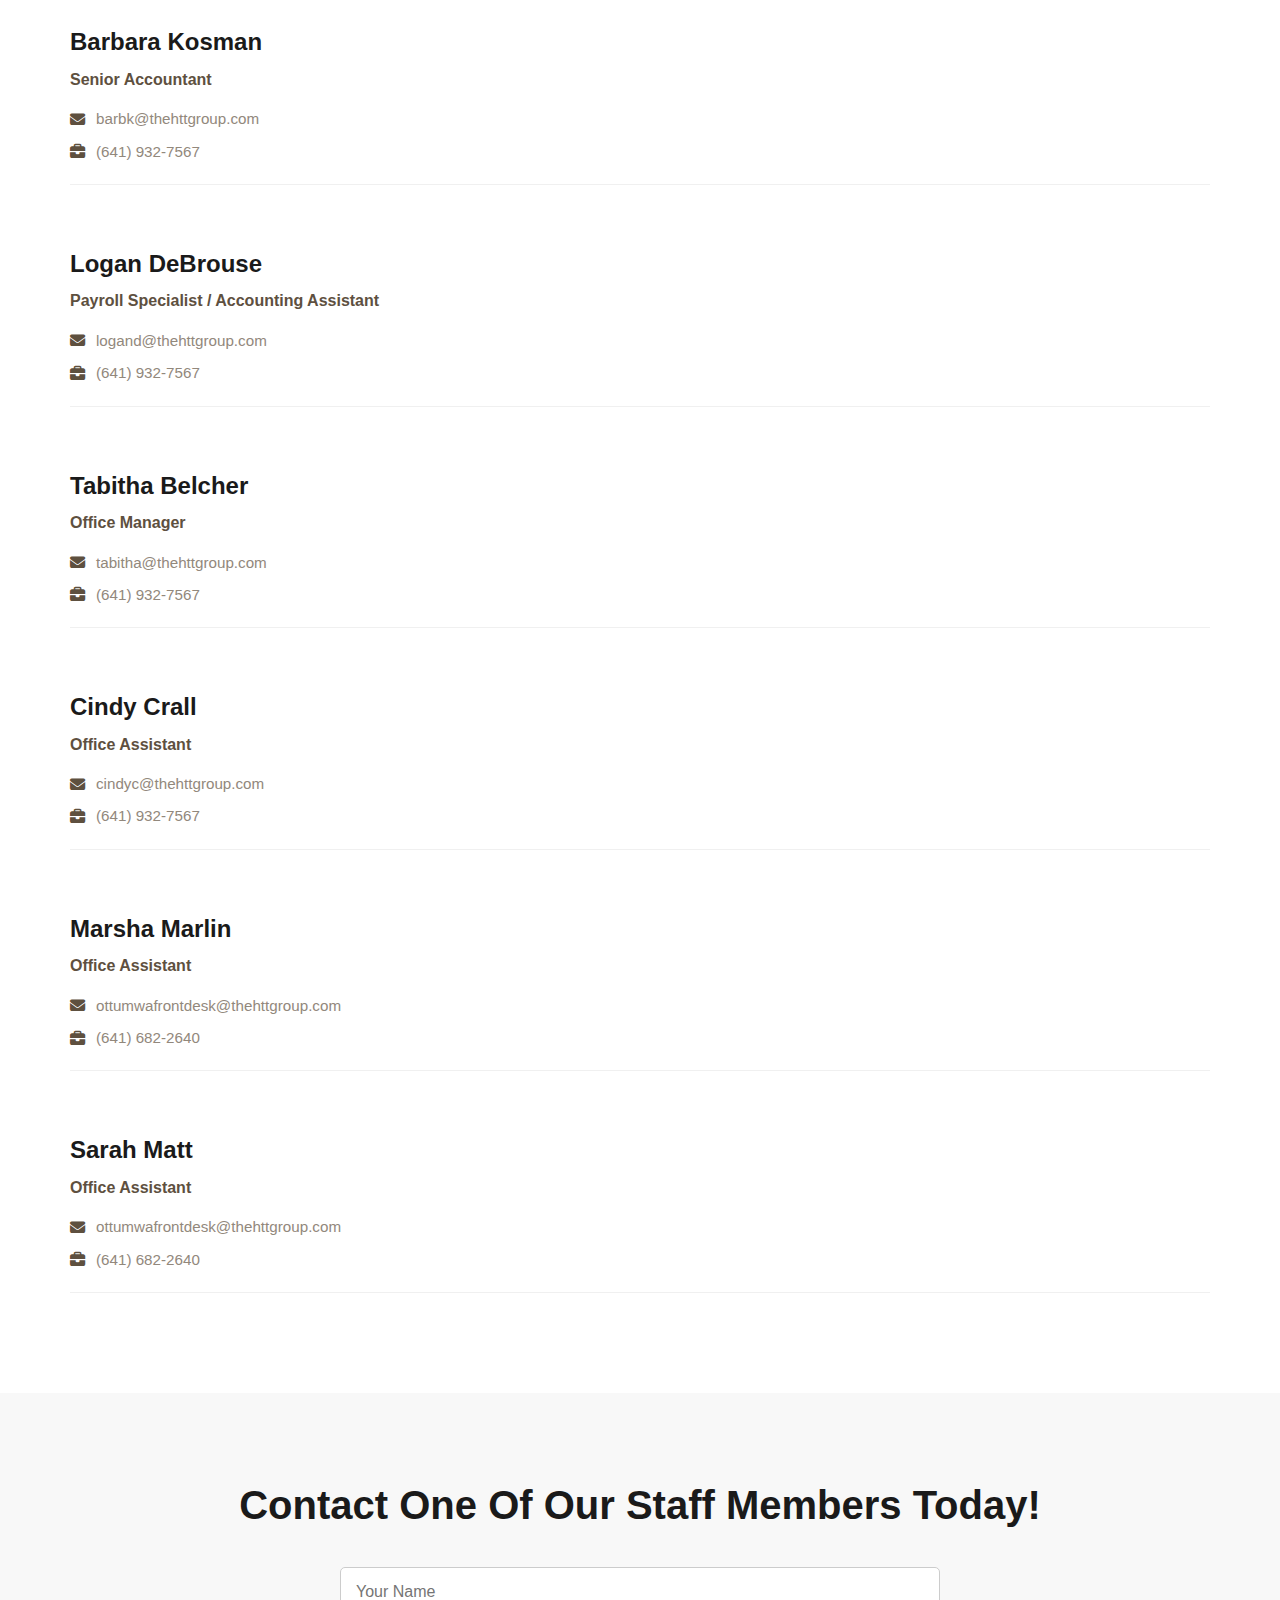
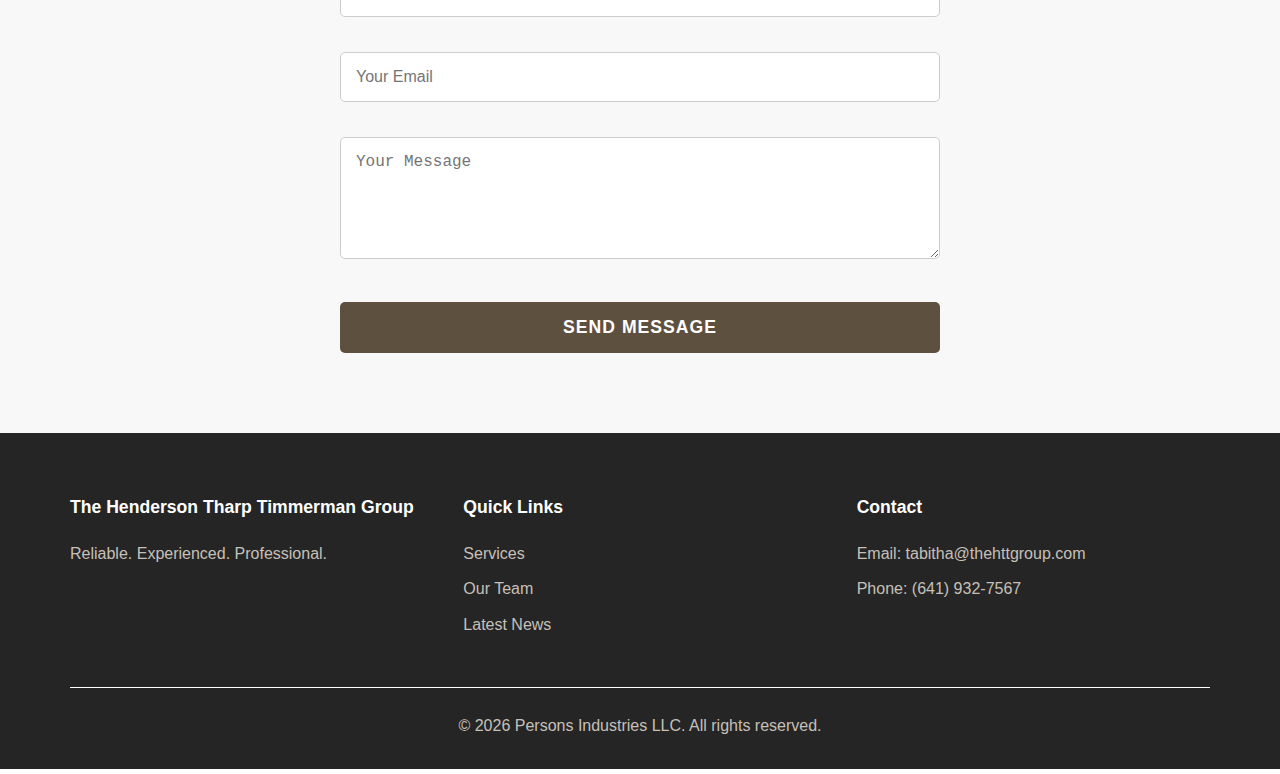
<file: staff.html>
<!DOCTYPE html>
<html lang="en">
<head>
    <meta charset="UTF-8">
    <meta name="viewport" content="width=device-width, initial-scale=1.0">
    <title>Our Staff - The HTT Group</title>
    <link rel="icon" type="image/png" sizes="32x32" href="img/favicon-32x32.png">
    <link rel="icon" type="image/png" sizes="16x16" href="img/favicon-16x16.png">
    <link rel="apple-touch-icon" href="img/apple-touch-icon.png">
    <link rel="stylesheet" href="https://cdnjs.cloudflare.com/ajax/libs/font-awesome/6.4.0/css/all.min.css">
    <link rel="stylesheet" href="styles.css">
</head>
<body>
    <nav class="navbar">
        <div class="container">
            <div class="nav-brand">The Henderson Tharp Timmerman Group</div>
            <div class="mobile-menu-toggle" onclick="toggleMenu()">
                <span></span>
                <span></span>
                <span></span>
            </div>
            <div class="nav-content">
                <ul class="nav-menu" id="navMenu">
                    <li><a href="index.html">Home</a></li>
                    <li><a href="staff.html" class="active">Our Staff</a></li>
                    <li><a href="news.html">News</a></li>
                    <li><a href="services.html">Services Offered</a></li>
                </ul>
            </div>
        </div>
    </nav>

    <section class="page-header">
        <div class="container">
            <p class="breadcrumb"><a href="index.html">Home</a> / Our Staff</p>
            <h1>Our Staff</h1>
        </div>
    </section>

    <section class="staff-section">
        <div class="container">
            <div style="text-align: center; margin-bottom: 60px;">
                <p class="section-label">OUR TEAM</p>
                <h2 style="font-size: 2.5rem; color: #1a1a1a; font-weight: 700;">
                    Meet Our Professionals
                </h2>
            </div>

            <div class="staff-list">

                <!-- Staff Member -->
                <div class="staff-item">
                    <div class="staff-content">
                        <h3>Selina S. Henderson</h3>
                        <p class="staff-title">Senior Accountant / Owner</p>
                        <ul class="staff-details">
                            <li><i class="fas fa-envelope"></i> <a href="mailto:selinah@thehttgroup.com">selinah@thehttgroup.com</a></li>
                            <li><i class="fa-solid fa-briefcase"></i></i> <a href="tel:16419327567">(641) 932-7567</a></li>
                            <li><i class="fas fa-phone"></i> <a href="tel:16412000417">(641) 200-0417</a></li>
                        </ul>
                    </div>
                </div>

                <div class="staff-item">
                    <div class="staff-content">
                        <h3>Annie Tharp</h3>
                        <p class="staff-title">Senior Accountant / Owner</p>
                        <ul class="staff-details">
                            <li><i class="fas fa-envelope"></i> <a href="mailto:anniet@thehttgroup.com">anniet@thehttgroup.com</a></li>
                            <li><i class="fa-solid fa-briefcase"></i></i> <a href="tel:16419327567">(641) 932-7567</a></li>
                            <li><i class="fas fa-phone"></i> <a href="tel:15154424961">(515) 442-4961</a></li>
                        </ul>
                    </div>
                </div>

                <div class="staff-item">
                    <div class="staff-content">
                        <h3>Amanda Timmerman</h3>
                        <p class="staff-title">Accountant / Owner / Payroll Specialist</p>
                        <ul class="staff-details">
                            <li><i class="fas fa-envelope"></i> <a href="mailto:amandat@thehttgroup.com">amandat@thehttgroup.com</a></li>
                            <li><i class="fa-solid fa-briefcase"></i></i> <a href="tel:16419327567">(641) 932-7567</a></li>
                            <li><i class="fas fa-phone"></i> <a href="tel:16412000434">(641) 200-0434</a></li>
                        </ul>
                    </div>
                </div>

                <div class="staff-item">
                    <div class="staff-content">
                        <h3>Katrina Thompson</h3>
                        <p class="staff-title">Senior Accountant</p>
                        <ul class="staff-details">
                            <li><i class="fas fa-envelope"></i> <a href="mailto:katrinat@thehttgroup.com">katrinat@thehttgroup.com</a></li>
                            <li><i class="fa-solid fa-briefcase"></i></i> <a href="tel:16419327567">(641) 932-7567</a></li>
                            <li><i class="fas fa-phone"></i> <a href="tel:16412001104">(641) 200-1104</a></li>
                        </ul>
                    </div>
                </div>

                <div class="staff-item">
                    <div class="staff-content">
                        <h3>Barbara Kosman</h3>
                        <p class="staff-title">Senior Accountant</p>
                        <ul class="staff-details">
                            <li><i class="fas fa-envelope"></i> <a href="mailto:barbk@thehttgroup.com">barbk@thehttgroup.com</a></li>
                            <li><i class="fa-solid fa-briefcase"></i></i> <a href="tel:16419327567">(641) 932-7567</a></li>
                        </ul>
                    </div>
                </div>

                <div class="staff-item">
                    <div class="staff-content">
                        <h3>Logan DeBrouse</h3>
                        <p class="staff-title">Payroll Specialist / Accounting Assistant</p>
                        <ul class="staff-details">
                            <li><i class="fas fa-envelope"></i> <a href="mailto:logand@thehttgroup.com">logand@thehttgroup.com</a></li>
                            <li><i class="fa-solid fa-briefcase"></i></i> <a href="tel:16419327567">(641) 932-7567</a></li>
                        </ul>
                    </div>
                </div>

                <div class="staff-item">
                    <div class="staff-content">
                        <h3>Tabitha Belcher</h3>
                        <p class="staff-title">Office Manager</p>
                        <ul class="staff-details">
                            <li><i class="fas fa-envelope"></i> <a href="mailto:tabitha@thehttgroup.com">tabitha@thehttgroup.com</a></li>
                            <li><i class="fa-solid fa-briefcase"></i></i> <a href="tel:16419327567">(641) 932-7567</a></li>
                        </ul>
                    </div>
                </div>

                <div class="staff-item">
                    <div class="staff-content">
                        <h3>Cindy Crall</h3>
                        <p class="staff-title">Office Assistant</p>
                        <ul class="staff-details">
                            <li><i class="fas fa-envelope"></i> <a href="mailto:cindyc@thehttgroup.com">cindyc@thehttgroup.com</a></li>
                            <li><i class="fa-solid fa-briefcase"></i></i> <a href="tel:16419327567">(641) 932-7567</a></li>
                        </ul>
                    </div>
                </div>

                <div class="staff-item">
                    <div class="staff-content">
                        <h3>Marsha Marlin</h3>
                        <p class="staff-title">Office Assistant</p>
                        <ul class="staff-details">
                            <li><i class="fas fa-envelope"></i> <a href="mailto:ottumwafrontdesk@thehttgroup.com">ottumwafrontdesk@thehttgroup.com</a></li>
                            <li><i class="fa-solid fa-briefcase"></i> <a href="tel:16416822640">(641) 682-2640</a></li>
                        </ul>
                    </div>
                </div>

                <div class="staff-item">
                    <div class="staff-content">
                        <h3>Sarah Matt</h3>
                        <p class="staff-title">Office Assistant</p>
                        <ul class="staff-details">
                            <li><i class="fas fa-envelope"></i> <a href="mailto:ottumwafrontdesk@thehttgroup.com">ottumwafrontdesk@thehttgroup.com</a></li>
                            <li><i class="fa-solid fa-briefcase"></i> <a href="tel:16416822640">(641) 682-2640</a></li>
                        </ul>
                    </div>
                </div>

            </div>
        </div>
    </section>

    <section class="cta-section">
        <div class="container">
            <h2>Contact One Of Our Staff Members Today!</h2>

            <form action="https://formsubmit.co/tabitha@thehttgroup.com" method="POST" class="contact-form">
                <input type="hidden" name="_subject" value="Business Inquiry From Website">
                <input type="hidden" name="_captcha" value="true">
                <input type="text" name="_honey" style="display:none">

                <div class="form-group">
                    <input type="text" name="name" placeholder="Your Name" required>
                </div>
                <div class="form-group">
                    <input type="email" name="email" placeholder="Your Email" required>
                </div>
                <div class="form-group">
                    <textarea name="message" placeholder="Your Message" rows="5" required></textarea>
                </div>
                <button type="submit" class="btn btn-primary">Send Message</button>
            </form>
        </div>
    </section>

    <footer class="footer">
        <div class="container">
            <div class="footer-content">
                <div class="footer-col">
                    <h4>The Henderson Tharp Timmerman Group</h4>
                    <p>Reliable. Experienced. Professional.</p>
                </div>
                <div class="footer-col">
                    <h4>Quick Links</h4>
                    <ul>
                        <li><a href="services.html">Services</a></li>
                        <li><a href="staff.html">Our Team</a></li>
                        <li><a href="news.html">Latest News</a></li>
                    </ul>
                </div>
                <div class="footer-col">
                    <h4>Contact</h4>
                    <p>Email: <a href="mailto:tabitha@thehttgroup.com">tabitha@thehttgroup.com</a></p>
                    <p>Phone: <a href="tel:+16419327567">(641) 932-7567</a></p>
                </div>
            </div>
            <div class="footer-bottom">
                <p>&copy; 2026 <a href="https://www.personsindustries.com/">Persons Industries LLC.</a> All rights reserved.</p>
            </div>
        </div>
    </footer>

    <script>
        function toggleMenu() {
            const menu = document.getElementById('navMenu');
            const toggle = document.querySelector('.mobile-menu-toggle');
            menu.classList.toggle('active');
            toggle.classList.toggle('active');
        }

        function updateNavText() {
            const navBrand = document.querySelector('.nav-brand');
            if (window.innerWidth <= 475) {
            navBrand.textContent = "The HTT Group";
            } else {
            navBrand.textContent = "The Henderson Tharp Timmerman Group";
            }
        }

        window.addEventListener('resize', updateNavText);
        window.addEventListener('load', updateNavText);
    </script>
</body>
</html>
</file>
<file: styles.css>
* {
    margin: 0;
    padding: 0;
    box-sizing: border-box;
}

body {
    font-family: 'Segoe UI', Tahoma, Geneva, Verdana, sans-serif;
    line-height: 1.6;
    color: #1a1a1a;
    background-color: #ffffff;
}

.container {
    max-width: 1170px;
    margin: 0 auto;
    padding: 0 15px;
}

/* Navigation */
.navbar {
    background-color: #ffffff;
    padding: 0;
    position: sticky;
    top: 0;
    z-index: 1000;
    box-shadow: 0 2px 5px rgba(0,0,0,0.05);
}

.navbar .container {
    display: flex;
    justify-content: space-between;
    align-items: center;
    padding-top: 20px;
    padding-bottom: 20px;
}

.nav-brand {
    width: 50%;
    color: #1a1a1a;
    font-size: 1.2rem;
    font-weight: 700;
}

.nav-content {
    display: flex;
    align-items: center;
}

.nav-menu {
    display: flex;
    list-style: none;
    gap: 35px;
    align-items: center;
    margin: 0;
}

.nav-menu a {
    color: #1a1a1a;
    text-decoration: none;
    transition: color 0.3s ease;
    font-weight: 600;
    font-size: 0.95rem;
    text-transform: uppercase;
    letter-spacing: 0.5px;
    position: relative;
    padding: 5px 0;
}

.nav-menu a::after {
    content: '';
    position: absolute;
    bottom: 0;
    left: 0;
    width: 0;
    height: 3px;
    background-color: #5E503F;
    transition: width 0.3s ease;
}

.nav-menu a:hover::after,
.nav-menu a.active::after {
    width: 100%;
}

.nav-menu a.active {
    color: #5E503F;
}

/* Mobile menu toggle */
.mobile-menu-toggle {
    position: fixed;
    top: 1.75rem;
    right: 1rem;
    z-index: 150;
    display: none;
    flex-direction: column;
    gap: 5px;
    cursor: pointer;
}

.mobile-menu-toggle span {
    width: 25px;
    height: 3px;
    background-color: #1a1a1a;
    transition: all 0.3s ease;
}

/* Hero Section */
.hero {
    position: relative;
    overflow: hidden;
    color: #fff;
    height: 45vh;
}

.hero-slide {
    height: 100%;
    width: 100%;
    position: absolute;
    inset: 0;
    opacity: 0;
    transition: all 0.5s ease;
    background-size: cover;
    background-position: center;
    display: flex;
    align-items: center;
    justify-content: center;
    padding: 140px 20px 120px;
}

.hero-slide::before {
    content: "";
    position: absolute;
    inset: 0;
    background: rgba(0,0,0,0.3);
}

.hero-slide.active {
    opacity: 1;
    position: relative;
    z-index: 1;
}

.hero-content {
    position: relative;
    z-index: 2;
    text-align: center;
}

/* Buttons */
.btn {
    display: inline-block;
    padding: 15px 40px;
    background-color: #ffffff;
    color: #1a1a1a;
    text-decoration: none;
    border-radius: 3px;
    transition: all 0.3s ease;
    font-weight: 600;
    border: 2px solid #ffffff;
    text-transform: uppercase;
    letter-spacing: 1px;
    font-size: 0.85rem;
}

.btn:hover {
    background-color: transparent;
    color: #ffffff;
    transform: translateY(-2px);
}

.btn-primary {
    background-color: #5E503F;
    border: 2px solid #5E503F;
    color: #ffffff;
}

.btn-primary:hover {
    background-color: #3ea66a;
    border-color: #3ea66a;
}

.btn-secondary {
    background-color: #1a1a1a;
    border: 2px solid #1a1a1a;
    color: #ffffff;
}

.btn-secondary:hover {
    background-color: transparent;
    color: #1a1a1a;
}

/* Carousel dots */
.carousel-dots {
    position: absolute;
    bottom: 0.8em;
    left: 50%;
    transform: translateX(-50%);
    display: flex;
    gap: 10px;
    z-index: 10;
}

.carousel-dot {
    width: 12px;
    height: 12px;
    border-radius: 50%;
    background-color: rgba(255,255,255,0.5);
    cursor: pointer;
}

.carousel-dot.active {
    background-color: #ffffff;
}

/* About Section with Image */
.about-section-split {
    padding: 100px 0;
    background-color: #ffffff;
}

.about-split-container {
    display: grid;
    grid-template-columns: 1fr 1fr;
    gap: 60px;
    align-items: center;
}

.about-image {
    width: 100%;
    height: 60vh;
    background-image: url("img/about-image.jpg");
    background-position: center;
    background-size: cover;
    background-repeat: no-repeat;
}

.about-content-box {
    padding-right: 40px;
}

.section-label {
    color: #5E503F;
    font-size: 0.9rem;
    font-weight: 600;
    text-transform: uppercase;
    letter-spacing: 2px;
    margin-bottom: 15px;
}

.about-content-box h2 {
    font-size: 1.9rem;
    margin-bottom: 1.5rem;
    color: #1a1a1a;
    font-weight: 650;
    line-height: 1.3;
}

.about-content-box p {
    color: #666;
    line-height: 1.8;
    margin-bottom: 1.5rem;
}

/* Link Section  */
.link-section-split {
    padding: 100px 0;
    background-color: #ffffff;
    display: flex;
    justify-content: center;
}

.link-split-container {
    display: grid;
    grid-template-columns: repeat(2, 1fr);
    gap: 60px;
    max-width: 1200px;
    width: 100%;
}

.link-content-box {
    padding: 40px;
    text-align: center;
}

.link-content-box p {
    color: #1a1a1a;
    font-weight: 650;
    line-height: 1.8;
    margin-bottom: 1.5rem;
    font-size: 1.5rem;
    text-transform: none;
}

.link-box-image {
    width: 100%;
    height: auto;  
    border-radius: 6px; 
    transition: transform 0.3s ease; 
}

/* Icon List */
.icon-list {
    display: flex;
    flex-direction: column;
    gap: 25px;
    margin-top: 40px;
}

.icon-list-item {
    display: flex;
    gap: 20px;
    align-items: center;
}

.icon-circle {
    width: 60px;
    height: 60px;
    min-width: 60px;
    background-color: #705E46;
    border-radius: 50%;
    display: flex;
    align-items: center;
    justify-content: center;
    color: white;
    font-size: x-large;
}

.icon-circle svg {
    width: 30px;
    height: 30px;
}

.icon-list-content h3 {
    font-size: 1.2rem;
    color: #1a1a1a;
    font-weight: 600;
}

.icon-list-content p {
    color: #666;
    margin: 0;
    line-height: 1.6;
}

/* Warnings Grid */
.warnings-grid-section {
    padding: 80px 20px;
    background-color: #f8f8f8;
    font-family: 'Arial', sans-serif;
    text-align: left;
}

.warnings-grid-section h2 {
    font-size: 2.5rem;
    color: #1a1a1a;
    font-weight: 700;
    margin-bottom: 20px;
    text-align: left; 
}

.warning-label {
    color: #333;
    font-size: 1rem;
    line-height: 1.7;
    margin-bottom: 20px;
    text-align: left; 
}

.warnings-grid-section p {
    color: #555;
    font-size: 1rem;
    line-height: 1.6;
    margin-bottom: 15px;
    text-align: left; 
}

.warning-list {
    list-style: none;
    padding-left: 0;
    margin-top: 20px;
}

.warning-list li {
    font-size: 1rem;
    color: #444;
    line-height: 1.7;
    margin-bottom: 12px;
    position: relative;
    padding-left: 25px;
}

.warning-list li i {
    position: absolute;
    left: 0;
    top: 2px;
    color: #5E503F;
    font-size: 1rem;
}

/* HTT Links */
.htt-link-section-split {
    padding: 60px 20px;
    text-align: center;
    background-color: #ffffff;
    font-family: 'Arial', sans-serif;
}

.htt-link-section-split .section-label {
    font-size: 1.1rem;
    color: #5E503F;
    margin-bottom: 15px;
}

.htt-link-section-split .section-label a {
    text-decoration: none;
    color: #1a1a1a;
    font-weight: 600;
    transition: color 0.3s ease;
}

.htt-link-section-split .section-label a:hover {
    color: #555;
}

/* Location Grid */
.location-grid-section {
    padding: 80px 0;
    background-color: #f8f8f8;
}

.location-grid {
    display: grid;
    grid-template-columns: repeat(auto-fit, minmax(260px, 1fr));
    gap: 30px;
    margin-top: 50px;
}

.location-box {
    background: white;
    padding: 40px 30px;
    text-align: center;
    transition: all 0.3s ease;
    border: 1px solid #e8e8e8;
}

.location-box:hover {
    box-shadow: 0 10px 30px rgba(0,0,0,0.1);
    transform: translateY(-5px);
}

.location-icon-large {
    position: relative;
    width: 100%;
    height: 15vh;
    margin: -1vh 0px 2vh;
}

.location-icon-large iframe {
    width: 100%;
    height: 100%;
}

.location-box h3 {
    font-size: 1.3rem;
    margin-bottom: 15px;
    color: #1a1a1a;
    font-weight: 600;
}

.location-box p {
    color: #666;
    line-height: 1.7;
    font-size: 0.95rem;
}

/* Stats Section */
.stats-section-clean {
    padding: 80px 0;
    background-color: #ffffff;
}

.stats-grid-clean {
    display: grid;
    grid-template-columns: repeat(auto-fit, minmax(200px, 1fr));
    gap: 40px;
    text-align: center;
}

.stat-box h3 {
    font-size: 4rem;
    color: #5E503F;
    margin-bottom: 10px;
    font-weight: 700;
}

.stat-box p {
    color: #666;
    font-size: 1rem;
    text-transform: uppercase;
    letter-spacing: 1px;
}

/* Testimonials */
.testimonials-section {
    padding: 100px 0;
    background-color: #7dd5b8;
    text-align: center;
}

.testimonials-section h2 {
    font-size: 2.5rem;
    margin-bottom: 10px;
    color: #1a1a1a;
    font-weight: 700;
}

.section-subtitle {
    color: #1a1a1a;
    font-size: 0.9rem;
    text-transform: uppercase;
    letter-spacing: 2px;
    margin-bottom: 50px;
}

.testimonials-grid {
    display: grid;
    grid-template-columns: repeat(auto-fit, minmax(300px, 1fr));
    gap: 30px;
    margin-top: 50px;
}

.testimonial-card {
    background: white;
    padding: 30px;
    text-align: left;
    position: relative;
}

.quote-icon {
    width: 40px;
    height: 40px;
    background-color: #5E503F;
    border-radius: 50%;
    display: flex;
    align-items: center;
    justify-content: center;
    color: white;
    margin-bottom: 20px;
    font-size: 1.5rem;
}

.testimonial-card p {
    color: #666;
    line-height: 1.7;
    margin-bottom: 20px;
}

.testimonial-author {
    display: flex;
    gap: 15px;
    align-items: center;
}

.author-image {
    width: 50px;
    height: 50px;
    border-radius: 50%;
    overflow: hidden;
}

.author-info h4 {
    font-size: 1rem;
    color: #1a1a1a;
    margin-bottom: 3px;
}

.author-info span {
    font-size: 0.85rem;
    color: #666;
}

/* Page Header */
.page-header {
    background: #5E503F;
    background-size: cover;
    background-position: center;
    color: #ffffff;
    padding: 80px 20px 60px;
    text-align: center;
}

.breadcrumb {
    font-size: 0.9rem;
    margin-bottom: 15px;
}

.breadcrumb a {
    color: rgba(255,255,255,0.8);
    text-decoration: none;
}

.page-header h1 {
    font-size: 3rem;
    font-weight: 700;
}

/* Staff Section */
.staff-section {
    padding: 100px 20px;
    background-color: #ffffff;
}

.staff-icon {
    width: 70px;
    height: 70px;
    border-radius: 50%;
    background-color: #f4f1ee;
    color: #5E503F;
    display: flex;
    align-items: center;
    justify-content: center;
    font-weight: 600;
    font-size: 1rem;
    letter-spacing: 1px;
}

.staff-title {
    font-size: 0.95rem;
    font-weight: 600;
    color: #5E503F;
    margin-bottom: 15px;
}

.staff-details li {
    padding-left: 0;
}

.staff-details li:before {
    content: none;
}

.staff-list {
    display: flex;
    flex-direction: column;
    gap: 40px;
}

.staff-item {
    padding: 20px 0;
    border-bottom: 1px solid #f0f0f0;
}

.staff-content h3 {
    font-size: 1.5rem;
    margin-bottom: 5px;
    color: #1a1a1a;
    font-weight: 600;
}

.staff-title {
    color: #5E503F;
    font-weight: 600;
    margin-bottom: 15px;
    font-size: 1rem;
}

.staff-details {
    list-style: none;
    padding: 0;
    margin: 0;
    display: flex;
    flex-direction: column;
    gap: 8px;
}

.staff-details a {
    color: #92887C !important;
}

.staff-details li {
    font-size: 0.95rem;
    color: #666;
    display: flex;
    align-items: center;
    gap: 8px;
}

.staff-details i {
    color: #5E503F;
    min-width: 18px; 
}

.staff-details a {
    color: #666;
    text-decoration: none;
}

.staff-details a:hover {
    text-decoration: underline;
}

/* News Section */
.news-section {
    padding: 100px 20px;
    background-color: #f8f8f8;
}

.news-grid {
    display: grid;
    grid-template-columns: repeat(auto-fit, minmax(340px, 1fr));
    gap: 30px;
}

.news-card {
    background: white;
    overflow: hidden;
    transition: all 0.3s ease;
}

.news-card:hover {
    box-shadow: 0 15px 40px rgba(0,0,0,0.1);
    transform: translateY(-8px);
}

.news-image {
    width: 100%;
    height: 240px;
    overflow: hidden;
}

.news-image svg,
.news-image img {
    width: 100%;
    height: 100%;
    object-fit: cover;
}

.news-content {
    padding: 30px;
}

.news-date {
    color: #5E503F;
    font-size: 0.85rem;
    font-weight: 600;
    text-transform: uppercase;
    letter-spacing: 1px;
}

.news-card h3 {
    font-size: 1.4rem;
    margin: 15px 0 15px;
    color: #1a1a1a;
    font-weight: 600;
    line-height: 1.4;
}

.news-card p {
    color: #666;
    margin-bottom: 20px;
    line-height: 1.7;
}

.read-more {
    color: #1a1a1a;
    text-decoration: none;
    font-weight: 600;
    transition: color 0.3s ease;
    font-size: 0.9rem;
}

.read-more:hover {
    color: #5E503F;
}

/* Services Detail Section */
.services-section {
    padding: 100px 20px;
    background-color: #ffffff;
}

.services-list {
    display: flex;
    flex-direction: column;
    gap: 0;
}

.service-item {
    display: flex;
    gap: 30px;
    background: white;
    padding: 40px;
    transition: all 0.3s ease;
    border-bottom: 1px solid #f0f0f0;
}

.service-item:hover {
    background-color: #fafafa;
}

.service-icon {
    flex-shrink: 0;
    width: 70px;
    height: 70px;
    color: #5E503F;
}

.service-content h3 {
    font-size: 1.5rem;
    margin-bottom: 15px;
    color: #1a1a1a;
    font-weight: 600;
}

.service-content p {
    color: #666;
    margin-bottom: 20px;
    line-height: 1.8;
}

.service-features {
    list-style: none;
    padding-left: 0;
}

.service-features li {
    color: #666;
    padding: 8px 0;
    padding-left: 25px;
    position: relative;
    line-height: 1.6;
}

.service-features li:before {
    content: "✓";
    position: absolute;
    left: 0;
    color: #5E503F;
    font-weight: bold;
    font-size: 1.1rem;
}

/* About Content */
.about-content {
    padding: 100px 20px;
}

.about-intro {
    max-width: 800px;
    margin: 0 auto 80px;
    text-align: center;
}

.about-intro h2 {
    font-size: 2.5rem;
    margin-bottom: 25px;
    color: #1a1a1a;
    font-weight: 700;
}

.about-intro p {
    color: #666;
    font-size: 1.05rem;
    margin-bottom: 20px;
    line-height: 1.8;
}

/* Values Section */
.values-section {
    margin-bottom: 80px;
    text-align: center;
}

.values-section h2 {
    font-size: 2.5rem;
    margin-bottom: 50px;
    color: #1a1a1a;
    font-weight: 700;
}

.values-grid {
    display: grid;
    grid-template-columns: repeat(auto-fit, minmax(250px, 1fr));
    gap: 30px;
}

.value-card {
    background: white;
    padding: 40px 25px;
    text-align: center;
    border: 1px solid #f0f0f0;
    transition: all 0.3s ease;
}

.value-card:hover {
    box-shadow: 0 10px 30px rgba(0,0,0,0.08);
}

.value-card h3 {
    font-size: 1.4rem;
    margin-bottom: 15px;
    color: #1a1a1a;
    font-weight: 600;
}

.value-card p {
    color: #666;
    line-height: 1.7;
}

/* Contact Section */
.contact-section {
    margin-top: 80px;
    background-color: #f8f8f8;
    padding: 80px 0;
}

.contact-section h2 {
    text-align: center;
    font-size: 2.5rem;
    margin-bottom: 50px;
    color: #1a1a1a;
    font-weight: 700;
}

.contact-grid {
    display: grid;
    grid-template-columns: 1fr 1.5fr;
    gap: 60px;
    max-width: 1170px;
    margin: 0 auto;
    padding: 0 15px;
}

.contact-info h3,
.contact-form h3 {
    font-size: 1.5rem;
    margin-bottom: 30px;
    color: #1a1a1a;
    font-weight: 600;
}

.contact-item {
    display: flex;
    gap: 15px;
    margin-bottom: 25px;
    align-items: flex-start;
}

.contact-icon {
    width: 24px;
    height: 24px;
    color: #5E503F;
    flex-shrink: 0;
    margin-top: 3px;
}

.contact-item strong {
    display: block;
    color: #1a1a1a;
    margin-bottom: 5px;
    font-weight: 600;
}

.contact-item p {
    color: #666;
    margin: 0;
    line-height: 1.6;
}

.form-group {
    margin-bottom: 20px;
}

.form-input {
    width: 100%;
    padding: 15px;
    border: 1px solid #e0e0e0;
    border-radius: 3px;
    font-size: 1rem;
    font-family: inherit;
    transition: border-color 0.3s ease;
}

.form-input:focus {
    outline: none;
    border-color: #5E503F;
}

textarea.form-input {
    resize: vertical;
    min-height: 150px;
}

/* CTA Section */
.cta-section {
    background-color: #f8f8f8;
    padding: 80px 20px;
    text-align: center;
}

.cta-section h2 {
    font-size: 2.5rem;
    margin-bottom: 30px;
    color: #1a1a1a;
    font-weight: 700;
}

.contact-form {
    max-width: 600px;
    margin: 0 auto;
    display: flex;
    flex-direction: column;
    gap: 15px;
    text-align: left;
}

.contact-form .form-group input,
.contact-form .form-group textarea {
    width: 100%;
    padding: 15px;
    font-size: 1rem;
    border: 1px solid #ccc;
    border-radius: 5px;
    outline: none;
    transition: border 0.3s;
}

.contact-form .form-group input:focus,
.contact-form .form-group textarea:focus {
    border-color: #5E503F;
}

.contact-form button {
    padding: 15px 25px;
    font-size: 1.1rem;
    color: #fff;
    background-color: #5E503F;
    border: none;
    border-radius: 5px;
    cursor: pointer;
    transition: background-color 0.3s;
}

.contact-form button:hover {
    background-color: #46382e;
}

/* Footer */
.footer {
    background-color: #252525;
    color: white;
    padding: 60px 0 30px;
}

.footer-content {
    display: grid;
    grid-template-columns: repeat(auto-fit, minmax(250px, 1fr));
    gap: 40px;
    margin-bottom: 40px;
}

.footer-col h4 {
    color: #ffffff;
    margin-bottom: 20px;
    font-size: 1.1rem;
    font-weight: 600;
}

.footer-col p {
    color: #C6C0B9;
    margin-bottom: 10px;
    line-height: 1.6;
}

.footer-col ul {
    list-style: none;
}

.footer-col ul li {
    margin-bottom: 10px;
}

.footer-col ul li a, 
.footer-bottom a,
a[href^="mailto:"],
a[href^="tel:"] {
    color: #C6C0B9;
    text-decoration: none;
    transition: color 0.3s ease;
}

.footer-col ul li a:hover,
.footer-bottom a:hover,
a[href^="mailto:"]:hover,
a[href^="tel:"]:hover {
    color: #5E503F;
}

.footer-bottom {
    border-top: 1px solid #ffffff;
    padding-top: 25px;
    text-align: center;
    color: #C6C0B9;
}

/* Responsive Design */
@media (max-width: 968px) {
    .nav-brand {
        width: 100%;
    }

    .nav-content {
        width: 100%;
    }
    
    .link-split-container {
        grid-template-columns: 1fr;
        gap: 30px;
    }

    .link-content-box {
        padding: 30px;
    }

    .nav-menu {
        position: fixed;
        left: -100%;
        top: 70px;
        flex-direction: column;
        background-color: #ffffff;
        width: 100%;
        text-align: center;
        transition: left 0.3s ease;
        box-shadow: 0 10px 27px rgba(0,0,0,0.05);
        padding: 30px 0;
        gap: 0;
    }

    .nav-menu.active {
        left: 0;
    }

    .nav-menu li {
        padding: 15px 0;
        width: 100%;
        border-bottom: 1px solid #f0f0f0;
    }

    .nav-menu a::after {
        display: none;
    }

    .mobile-menu-toggle {
        display: flex;
    }

    .mobile-menu-toggle.active span:nth-child(1) {
        transform: rotate(45deg) translate(8px, 8px);
    }

    .mobile-menu-toggle.active span:nth-child(2) {
        opacity: 0;
    }

    .mobile-menu-toggle.active span:nth-child(3) {
        transform: rotate(-45deg) translate(3px, -4px);
    }

    .about-split-container {
        grid-template-columns: 1fr;
        gap: 40px;
    }

    .about-content-box {
        padding-right: 0;
    }

    .about-image {
        background-image: url("img/albia-team.jpg");
        height: 30vh;
    }

    .contact-grid {
        grid-template-columns: 1fr;
        gap: 40px;
    }

    .location-grid {
        grid-template-columns: repeat(auto-fit, minmax(280px, 1fr));
        gap: 20px;
    }

    .testimonials-grid {
        grid-template-columns: 1fr;
        gap: 20px;
    }

    .news-grid {
        grid-template-columns: 1fr;
        gap: 20px;
    }
}

@media (max-width: 768px) {
    .container {
        padding: 0 15px;
    }

    .hero-content h1 {
        font-size: 2.5rem;
        line-height: 1.3;
    }

    .hero-content p {
        font-size: 1.1rem;
    }

    .page-header {
        padding: 60px 20px 50px;
    }

    .page-header h1 {
        font-size: 2.2rem;
    }

    .about-section-split,
    .staff-section,
    .news-section,
    .services-section,
    .about-content,
    .location-grid-section {
        padding: 60px 20px;
    }

    .cta-section,
    .stats-section-clean,
    .testimonials-section {
        padding: 60px 20px;
    }

    .about-intro h2,
    .values-section h2,
    .stats-section h2,
    .contact-section h2,
    .cta-section h2 {
        font-size: 2rem;
    }

    .service-item {
        flex-direction: column;
        padding: 30px 20px;
        gap: 20px;
    }

    .service-icon {
        margin: 0 auto 10px;
    }

    .stats-grid-clean {
        grid-template-columns: repeat(2, 1fr);
        gap: 30px;
    }

    .stat-box h3 {
        font-size: 3rem;
    }

    .icon-list {
        gap: 20px;
    }

    .icon-circle {
        width: 50px;
        height: 50px;
        min-width: 50px;
    }

    .icon-circle svg {
        width: 25px;
        height: 25px;
    }

    .icon-list-content h3 {
        font-size: 1.1rem;
    }

    .footer {
        padding: 50px 0 20px;
    }

    .footer-content {
        gap: 30px;
    }

    .values-grid,
    .location-grid {
        grid-template-columns: 1fr;
    }
}

@media (max-width: 480px) {
    .mobile-menu-toggle {
        display: flex;
    }

    .hero-content h1 {
        font-size: 1.8rem;
    }

    .hero-content p {
        font-size: 1rem;
        margin-bottom: 2rem;
    }

    .hero-label {
        font-size: 0.8rem;
    }

    .btn {
        padding: 12px 28px;
        font-size: 0.8rem;
    }

    .page-header {
        padding: 50px 15px 40px;
    }

    .page-header h1 {
        font-size: 1.8rem;
    }

    .breadcrumb {
        font-size: 0.85rem;
    }

    .about-section-split,
    .location-grid-section,
    .staff-section,
    .news-section,
    .services-section,
    .about-content {
        padding: 50px 15px;
    }

    .cta-section,
    .stats-section-clean,
    .testimonials-section {
        padding: 50px 15px;
    }

    .about-intro h2,
    .values-section h2,
    .contact-section h2,
    .cta-section h2 {
        font-size: 1.6rem;
        margin-bottom: 20px;
    }

    .section-label {
        font-size: 0.8rem;
        letter-spacing: 1.5px;
    }

    .warnings-label {
        font-size: 0.8rem;
        letter-spacing: 1.5px;
        text-transform: none;
    }

    .about-intro p,
    .cta-section p {
        font-size: 1rem;
    }

    .about-image {
        height: 25vh;
    }

    .icon-list-item {
        gap: 15px;
    }

    .icon-circle {
        width: 45px;
        height: 45px;
        min-width: 45px;
    }

    .icon-circle svg {
        width: 22px;
        height: 22px;
    }

    .icon-list-content h3 {
        font-size: 1rem;
        margin-bottom: 0.3rem;
    }

    .icon-list-content p {
        font-size: 0.9rem;
    }

    .location-grid,
    .news-grid,
    .testimonials-grid,
    .values-grid {
        grid-template-columns: 1fr;
        gap: 20px;
    }

    .location-box,
    .news-card,
    .testimonial-card,
    .value-card {
        padding: 25px 20px;
    }

    .location-box h3,
    .news-card h3,
    .value-card h3 {
        font-size: 1.2rem;
    }

    .service-item {
        padding: 25px 15px;
    }

    .service-content h3 {
        font-size: 1.3rem;
    }

    .stats-grid-clean {
        grid-template-columns: 1fr;
        gap: 25px;
    }

    .stat-box h3 {
        font-size: 2.5rem;
    }

    .stat-box p {
        font-size: 0.9rem;
    }

    .testimonial-card {
        padding: 25px 20px;
    }

    .quote-icon {
        width: 35px;
        height: 35px;
        font-size: 1.3rem;
    }

    .news-image {
        height: 200px;
    }

    .contact-section {
        margin-top: 50px;
        padding: 60px 0;
    }

    .contact-grid {
        padding: 0 15px;
    }

    .contact-item {
        flex-direction: row;
        gap: 12px;
    }

    .form-input {
        padding: 12px;
        font-size: 0.95rem;
    }

    .footer {
        padding: 40px 0 15px;
    }

    .footer-content {
        grid-template-columns: 1fr;
        gap: 25px;
    }

    .footer-col h4 {
        font-size: 1rem;
        margin-bottom: 15px;
    }

    .footer-col p,
    .footer-col ul li a {
        font-size: 0.9rem;
    }

    .footer-bottom {
        padding-top: 20px;
        font-size: 0.85rem;
    }
}
</file>
